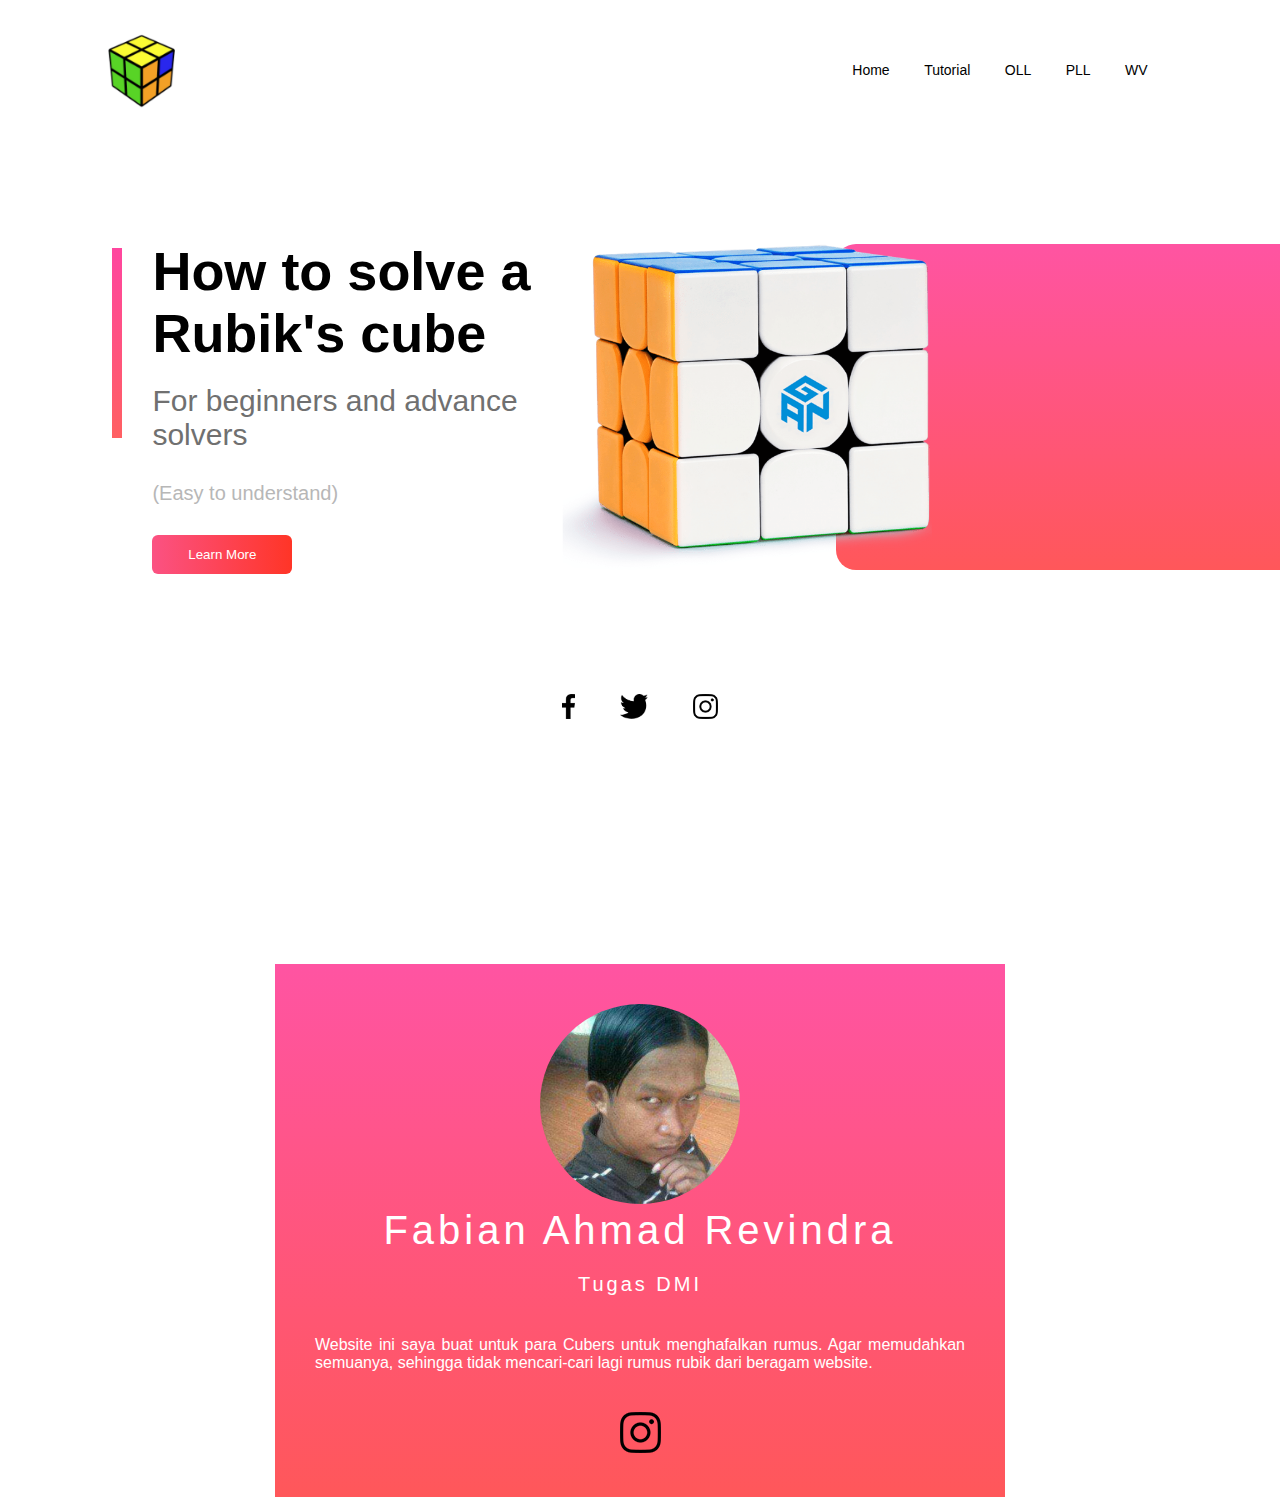
<file: Website rubik/index.html>
<!DOCTYPE html>
<html>
<head>
    <meta name="viewport" content="width=device-width, initial-scale=1.0">
    <title>Rubiks Web</title>
    <link rel="stylesheet" href="style.css">
</head>
<body>
    <div class="container">
        <div class="navbar">
            <img src="img/logo.png" class="logo">
            <nav>
                <ul id="menuList">
                    <li><a href="index.html">Home</a></li>
                    <li><a href="CFOP.html">Tutorial</a></li>
                    <li><a href="oll.html">OLL</a></li>
                    <li><a href="pll.html">PLL</a></li>
                    <li><a href="wv.html">WV</a></li>
                </ul>
            </nav>
        </div>

        <div class="row">
            <div class="col-1">
                <h2>How to solve a<br> Rubik's cube</h2>
                <h3>For beginners and advance solvers</h3>
                <p>(Easy to understand)</p>
                <a href="https://www.youtube.com/c/JPerm"><button type="button">Learn More<img src="img/arrow.png"></button></a>
            </div>
            <div class="col-2">
                <img src="img/rubik.png" class="rubik">
                <div class="color-box"></div>
            </div>
        </div>

        <div class="social-links">
            <a href="https://id-id.facebook.com/JPermCubing/"><img src="img/facebook.png"></a>
            <a href="https://twitter.com/jpermofficial?lang=en"><img src="img/tw.png"></a>
            <a href="https://www.instagram.com/jpermofficial/?hl=en"><img src="img/instagram.png"></a>
        </div>

    </div>
    <div class="aboutme">
        <title>About Me</title>
    </head>
    <body>
  <div class="box">
    <img src="img/mefrfr.jpg" alt="" class="box-img">
    <h1>Fabian Ahmad Revindra</h1>
  <h5>Tugas DMI</h5>
  <p>Website ini saya buat untuk para Cubers untuk menghafalkan rumus. Agar memudahkan semuanya, sehingga tidak mencari-cari lagi rumus rubik dari beragam website.</p>
  <ul>
      <a href="https://www.instagram.com/raden_vindrahd/?next=%2F&hl=id"><img src="img/instagram.png"></a>
  </ul>
  </div>
  </body>
    </div>
</body>
</html>
</file>
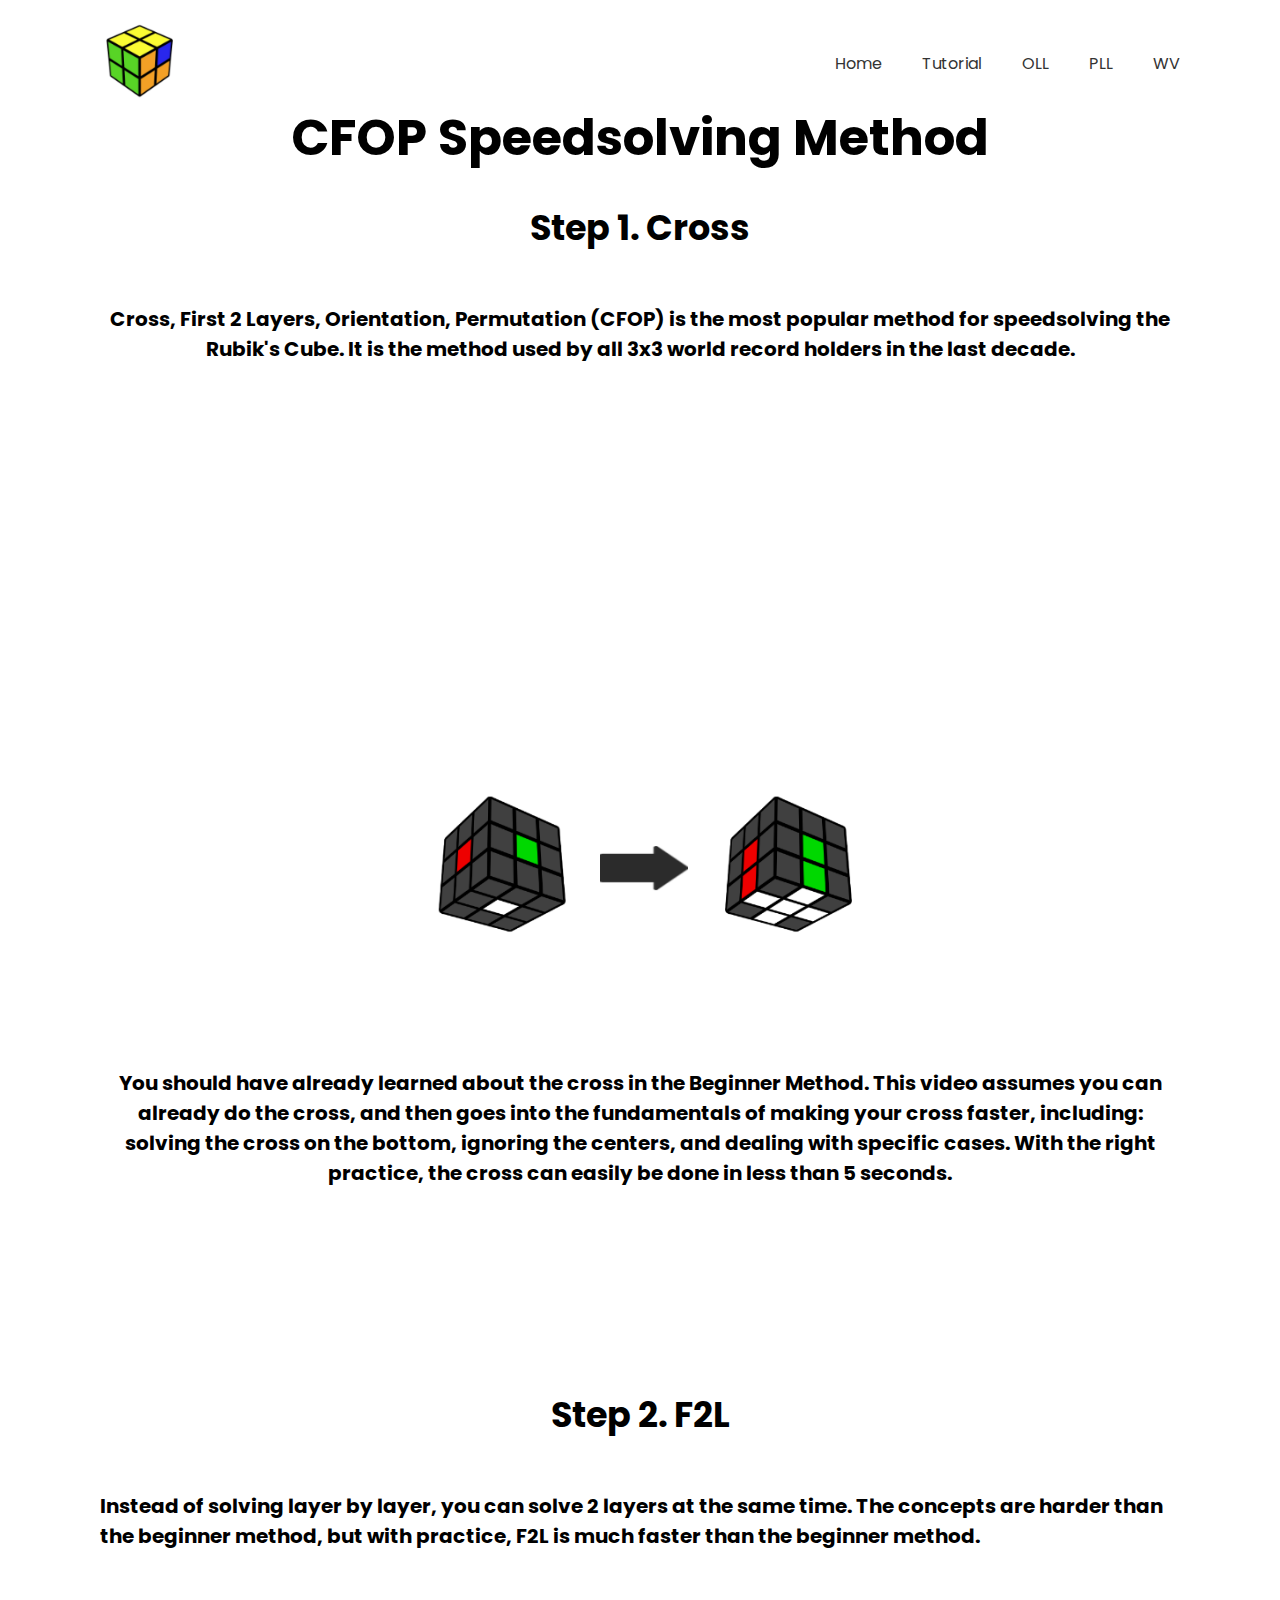
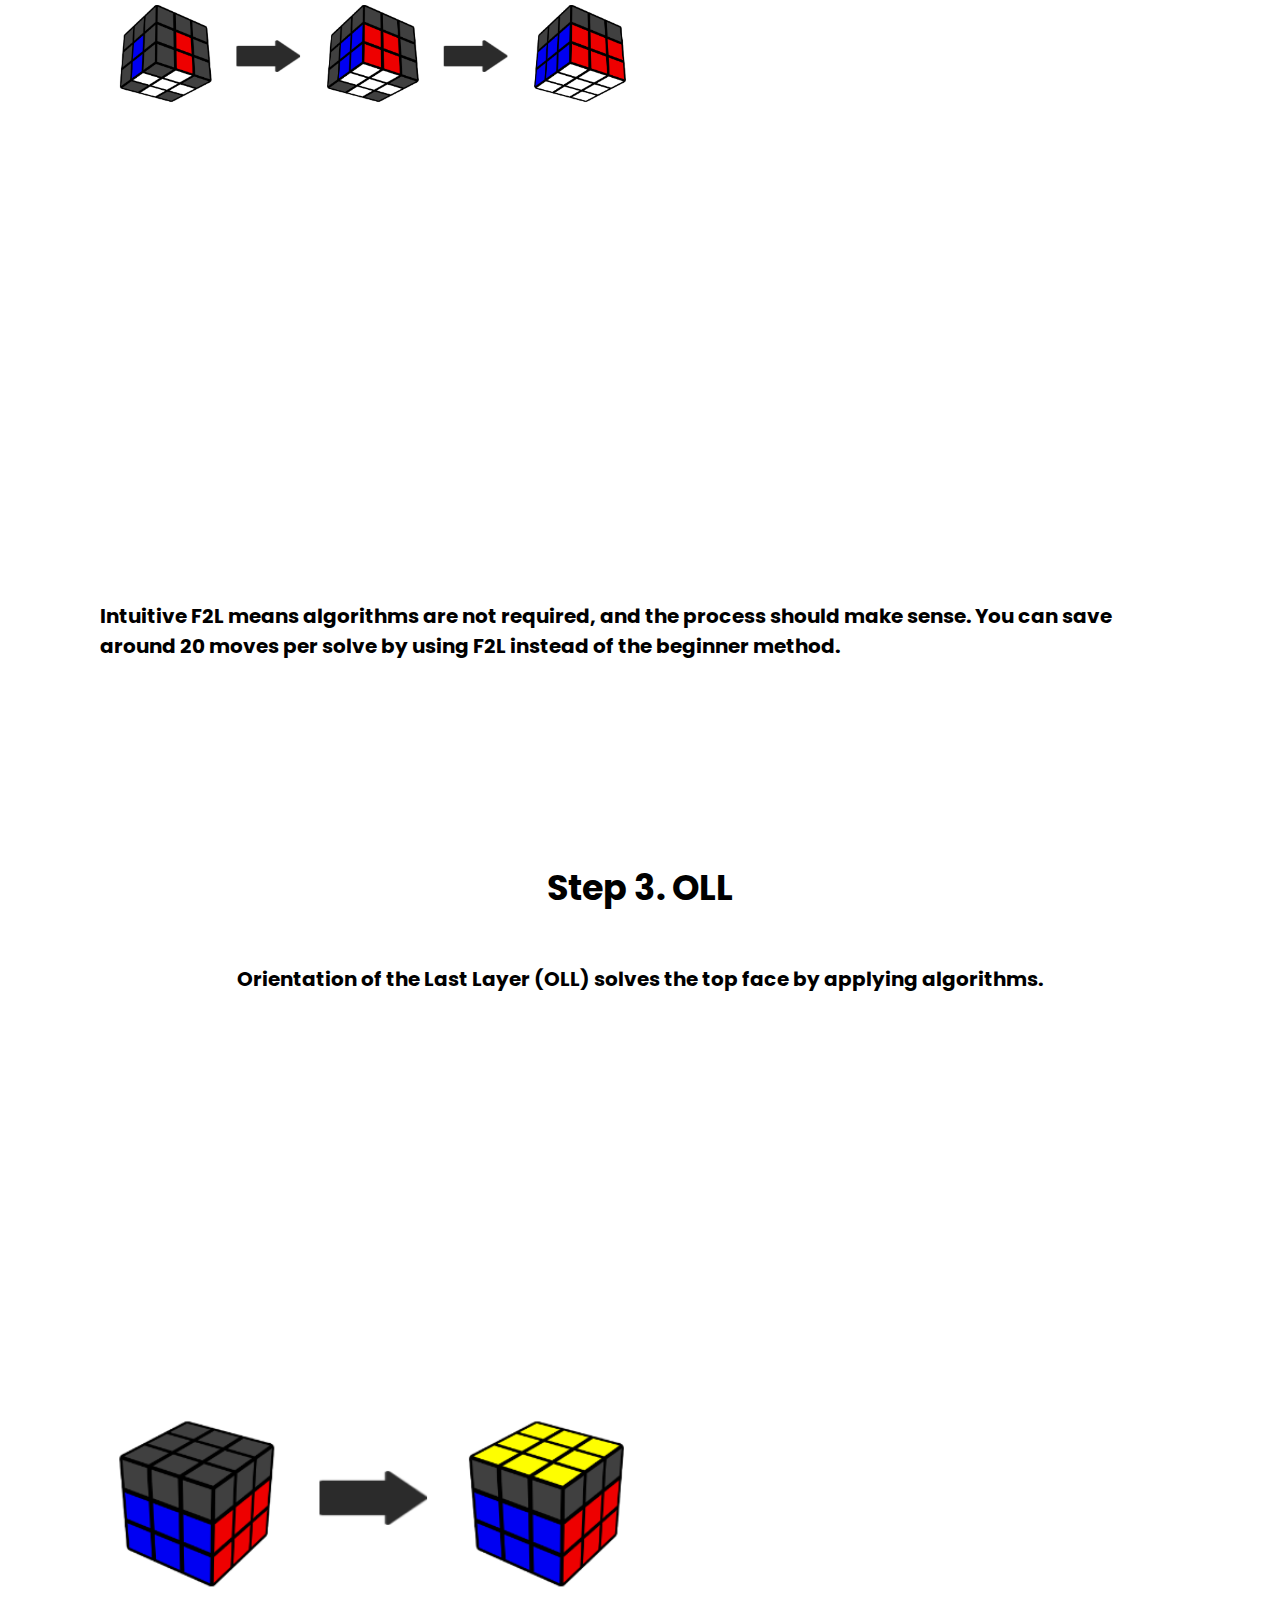
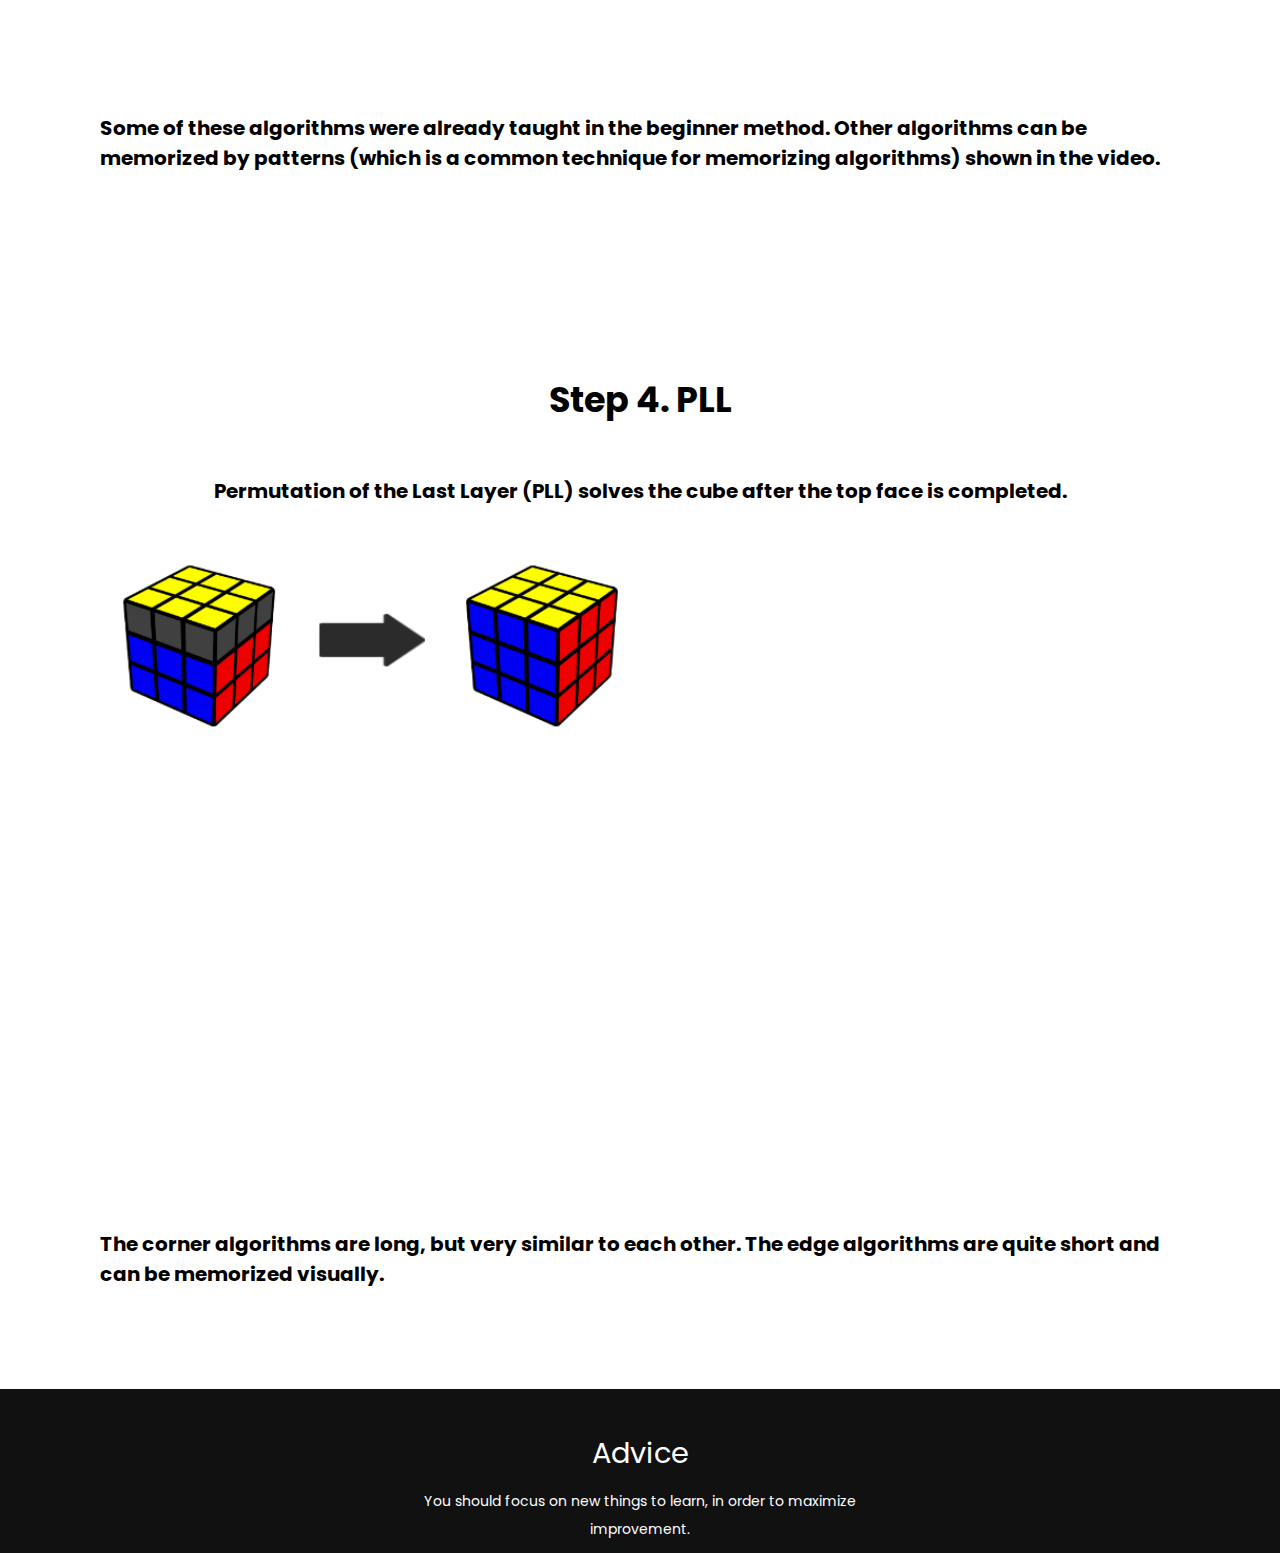
<file: Website rubik/CFOP.html>
<!DOCTYPE html>
<html lang="en">
<head>
    <meta charset="UTF-8">
    <title>Website Tutorial Rubik</title>
    <link rel="stylesheet" href="CFOP.css">
</head>
<body>
    <section class="Satu">
        <div class="circle"></div>
        <header>
            <a href="home.html"><img src="img/logo.png" class="logo"></a>
            <ul>
                <li><a href="index.html">Home</a></li>
                <li><a href="CFOP.html">Tutorial</a></li>
                <li><a href="oll.html">OLL</a></li>
                <li><a href="pll.html">PLL</a></li>
                <li><a href="wv.html">WV</a></li>
            </ul>
        </header>
        <div class="text" style="text-align: center;">
            <h1 style="text-align: center;">CFOP Speedsolving Method</h1><br>
            <h4 style="text-align: center;"> Step 1. Cross </h4>
            <h5 >Cross, First 2 Layers, Orientation, Permutation (CFOP) is the most popular method for speedsolving the Rubik's Cube. It is the method used by all 3x3 world record holders in the last decade.
            </h5> 
            <iframe width="560" height="315" src="https://www.youtube.com/embed/IWXpkfwimo0" title="YouTube video player" frameborder="0" allow="accelerometer; autoplay; clipboard-write; encrypted-media; gyroscope; picture-in-picture" allowfullscreen></iframe br>
            <img src="img/cross.png" alt="cross" class="rubiks">
            <h6>You should have already learned about the cross in the Beginner Method.

                This video assumes you can already do the cross, and then goes into the fundamentals of making your cross faster, including: solving the cross on the bottom, ignoring the centers, and dealing with specific cases.
                
                With the right practice, the cross can easily be done in less than 5 seconds.
            </h6>
        </div>
    </section>
    <section>
        <div class="text">
            <h4 style="text-align: center;"> Step 2. F2L </h4>
            <h5>Instead of solving layer by layer, you can solve 2 layers at the same time. The concepts are harder than the beginner method, but with practice, F2L is much faster than the beginner method.</h5> 
            <img src="img/F2L.png" alt="cross" class="rubiks">
            <iframe width="560" height="315" src="https://www.youtube.com/embed/Ar_Zit1VLG0" title="YouTube video player" frameborder="0" allow="accelerometer; autoplay; clipboard-write; encrypted-media; gyroscope; picture-in-picture" allowfullscreen></iframe br>

            <h6>Intuitive F2L means algorithms are not required, and the process should make sense. You can save around 20 moves per solve by using F2L instead of the beginner method.</h6>
        </div>
    </section>
    <section>
        <div class="text">
             <h4 style="text-align: center;"> Step 3. OLL </h4>
             <h5 style="text-align: center;">Orientation of the Last Layer (OLL) solves the top face by applying algorithms.</h5> 
             <iframe width="560" height="315" src="https://www.youtube.com/embed/GhmYBgLoQQg" title="YouTube video player" frameborder="0" allow="accelerometer; autoplay; clipboard-write; encrypted-media; gyroscope; picture-in-picture" allowfullscreen></iframe br>
            <img src="img/OLL.png" alt="cross" class="rubiks">
            <h6>Some of these algorithms were already taught in the beginner method. Other algorithms can be memorized by patterns (which is a common technique for memorizing algorithms) shown in the video.</h6>
         </div>
    </section>
    <section>
        <div class="text">
            <h4 style="text-align: center;"> Step 4. PLL </h4>
            <h5 style="text-align: center;">Permutation of the Last Layer (PLL) solves the cube after the top face is completed.</h5> 
            <img src="img/PLL.png" alt="cross" class="rubiks">
            <iframe width="560" height="315" src="https://www.youtube.com/embed/f_Yor-ydZjs" title="YouTube video player" frameborder="0" allow="accelerometer; autoplay; clipboard-write; encrypted-media; gyroscope; picture-in-picture" allowfullscreen></iframe br>

            <h6>The corner algorithms are long, but very similar to each other. The edge algorithms are quite short and can be memorized visually.</h6>
        </div>
    </section>
    <body>
        <footer>
            <div class="footer-content">
                <h3>Advice</h3>
                <p>You should focus on new things to learn, in order to maximize improvement.</p>
                </ul>
            </div>
        </footer>
    </body>
</file>
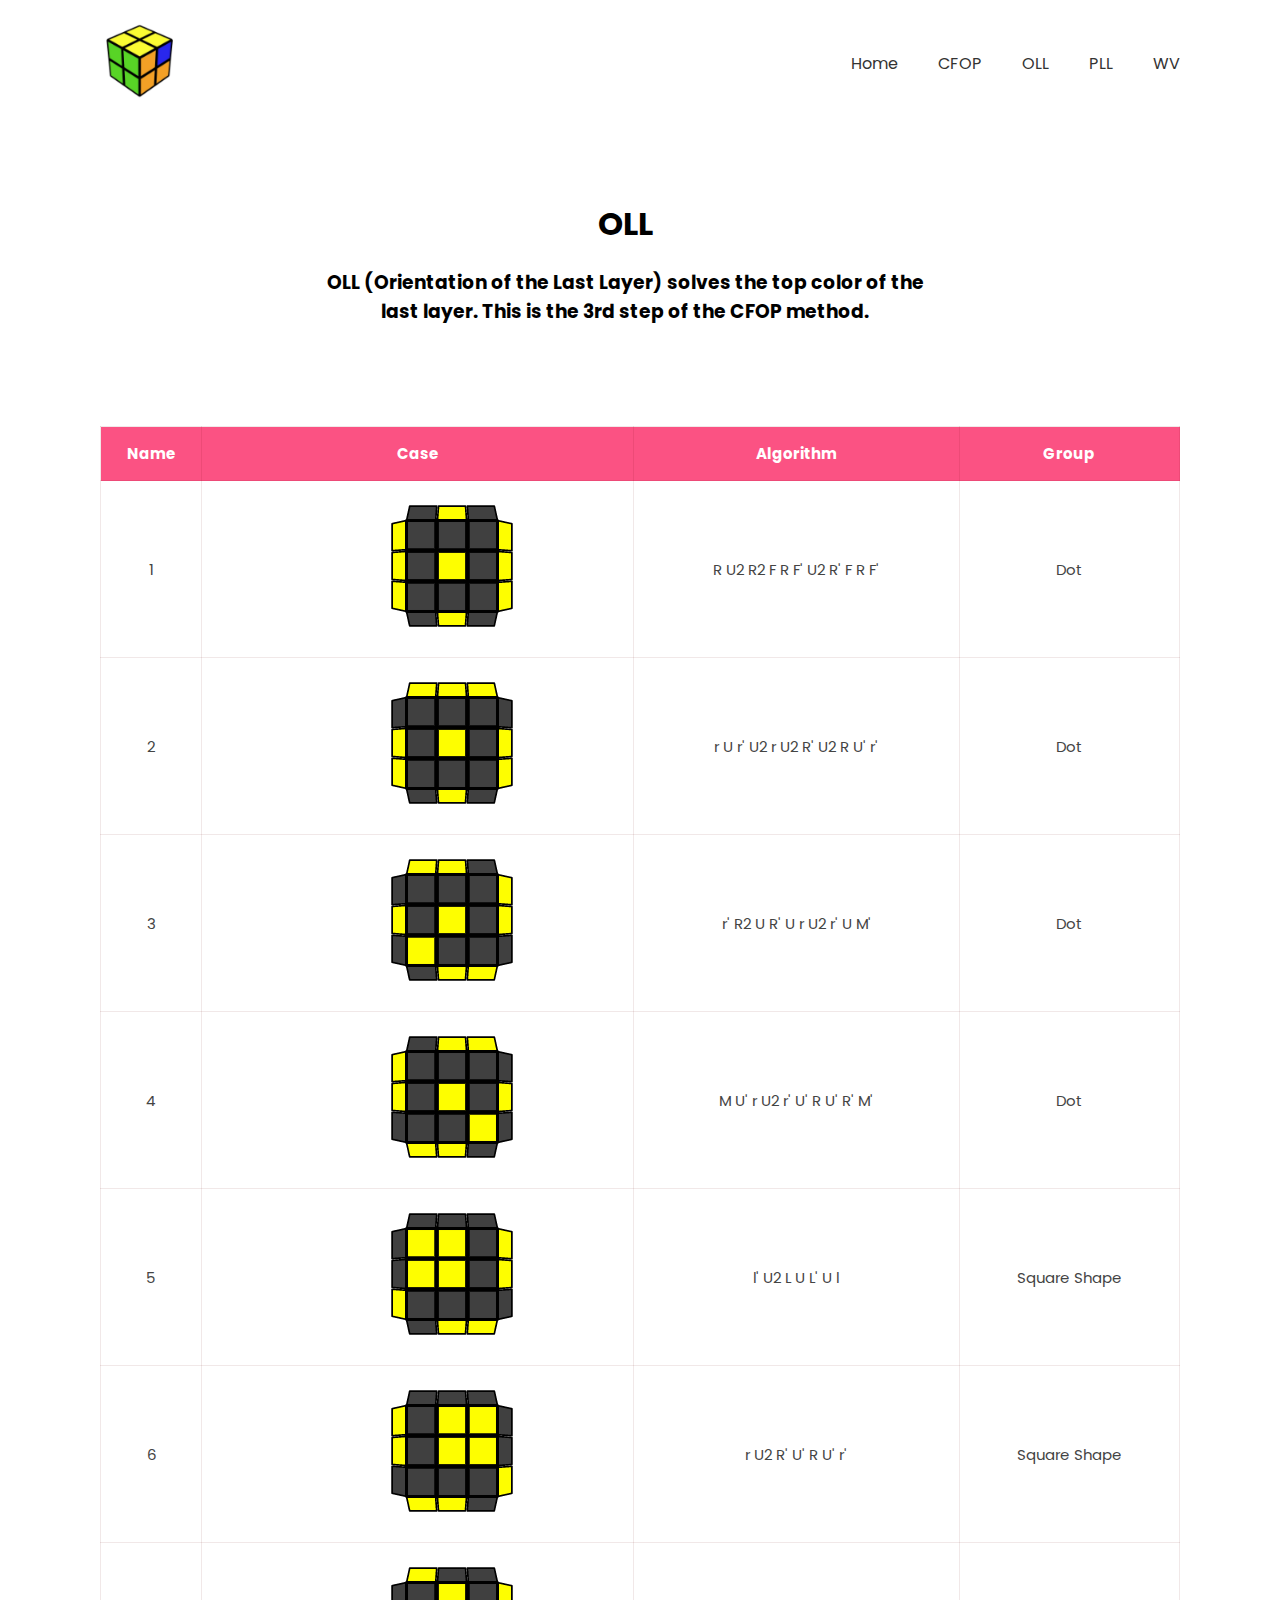
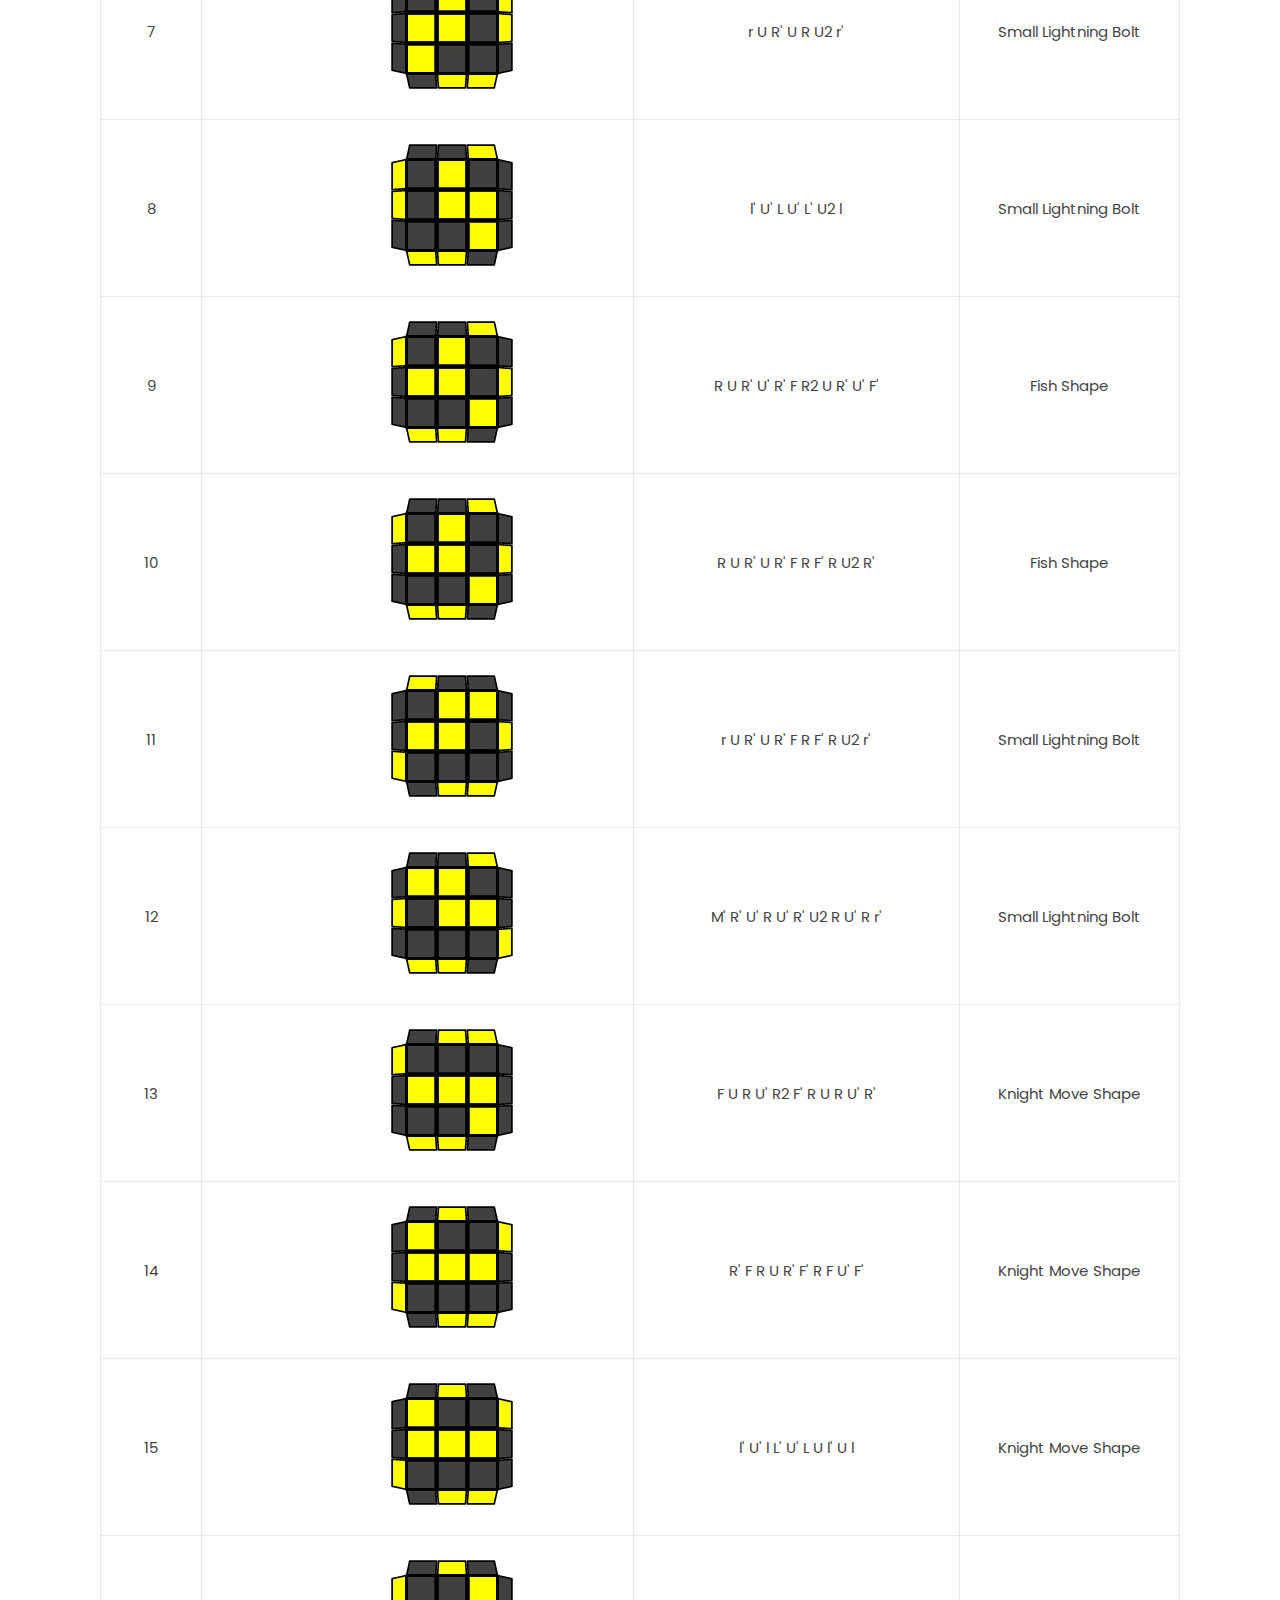
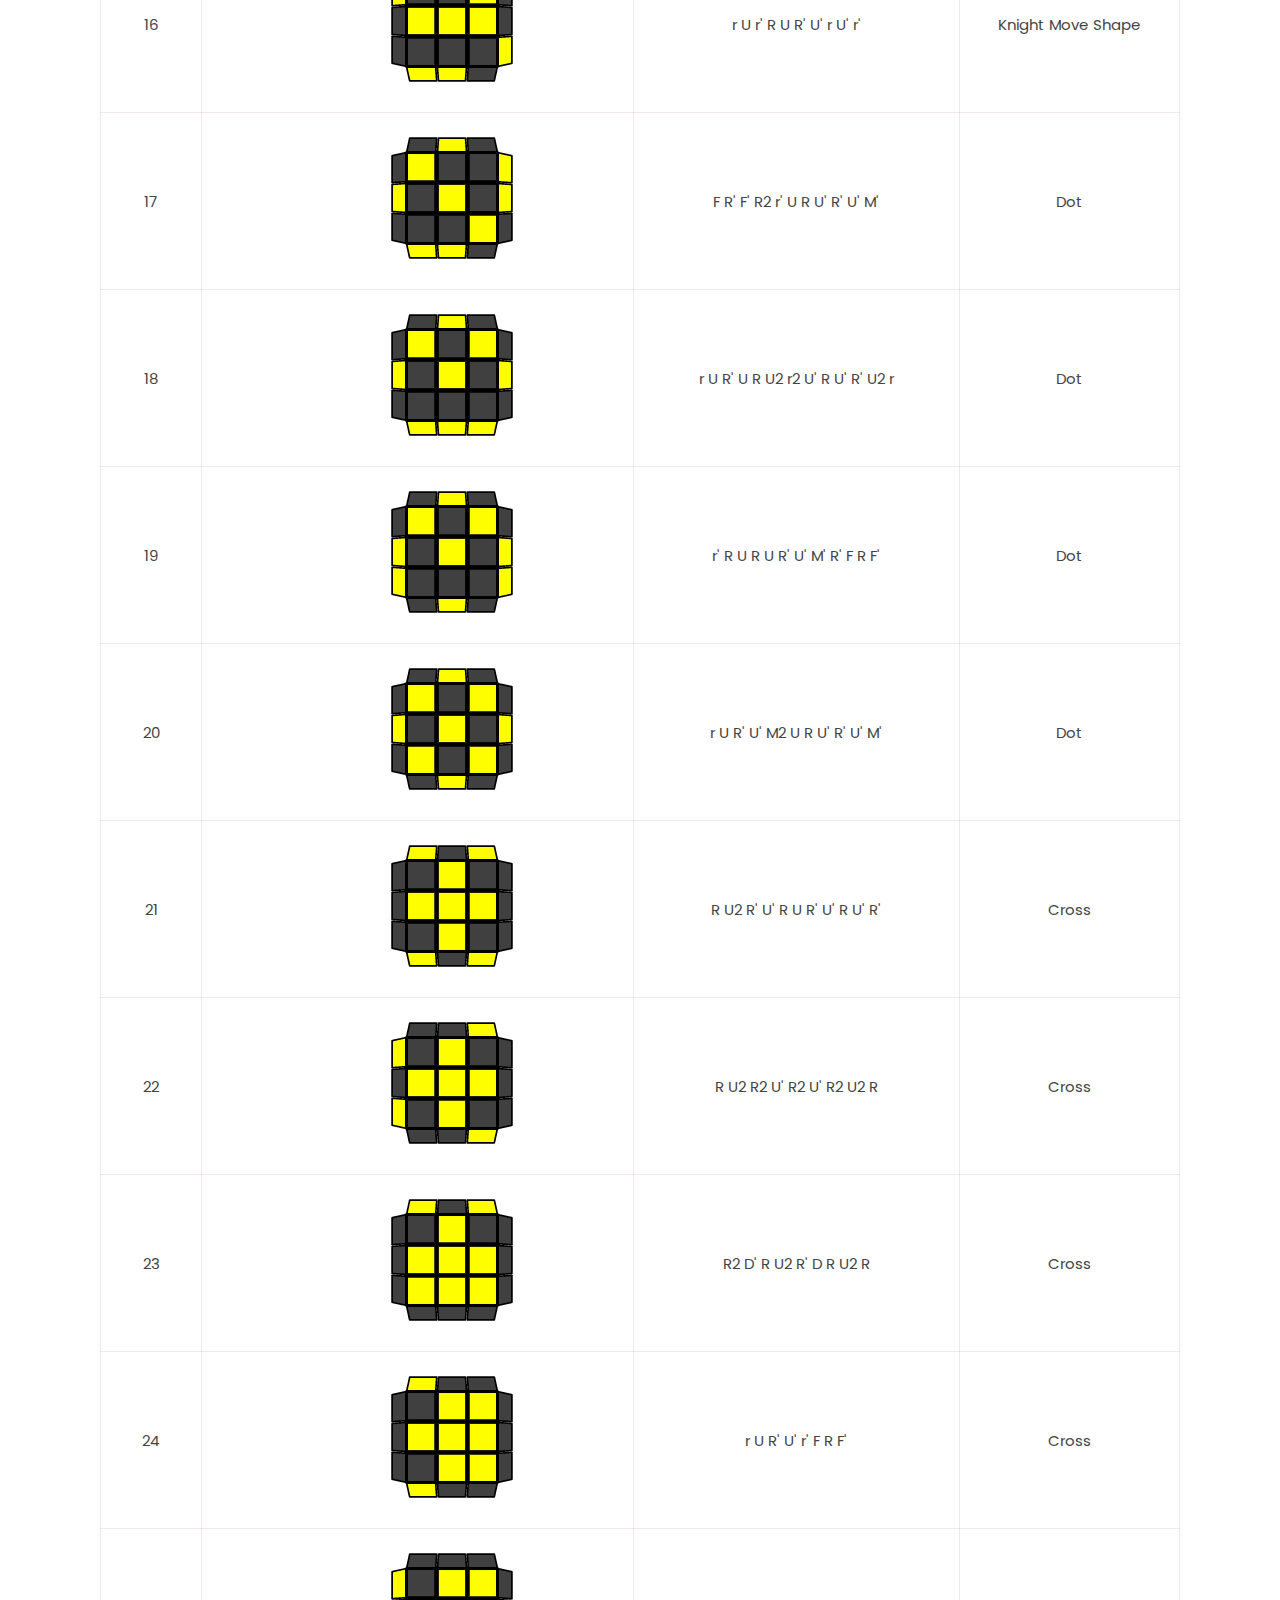
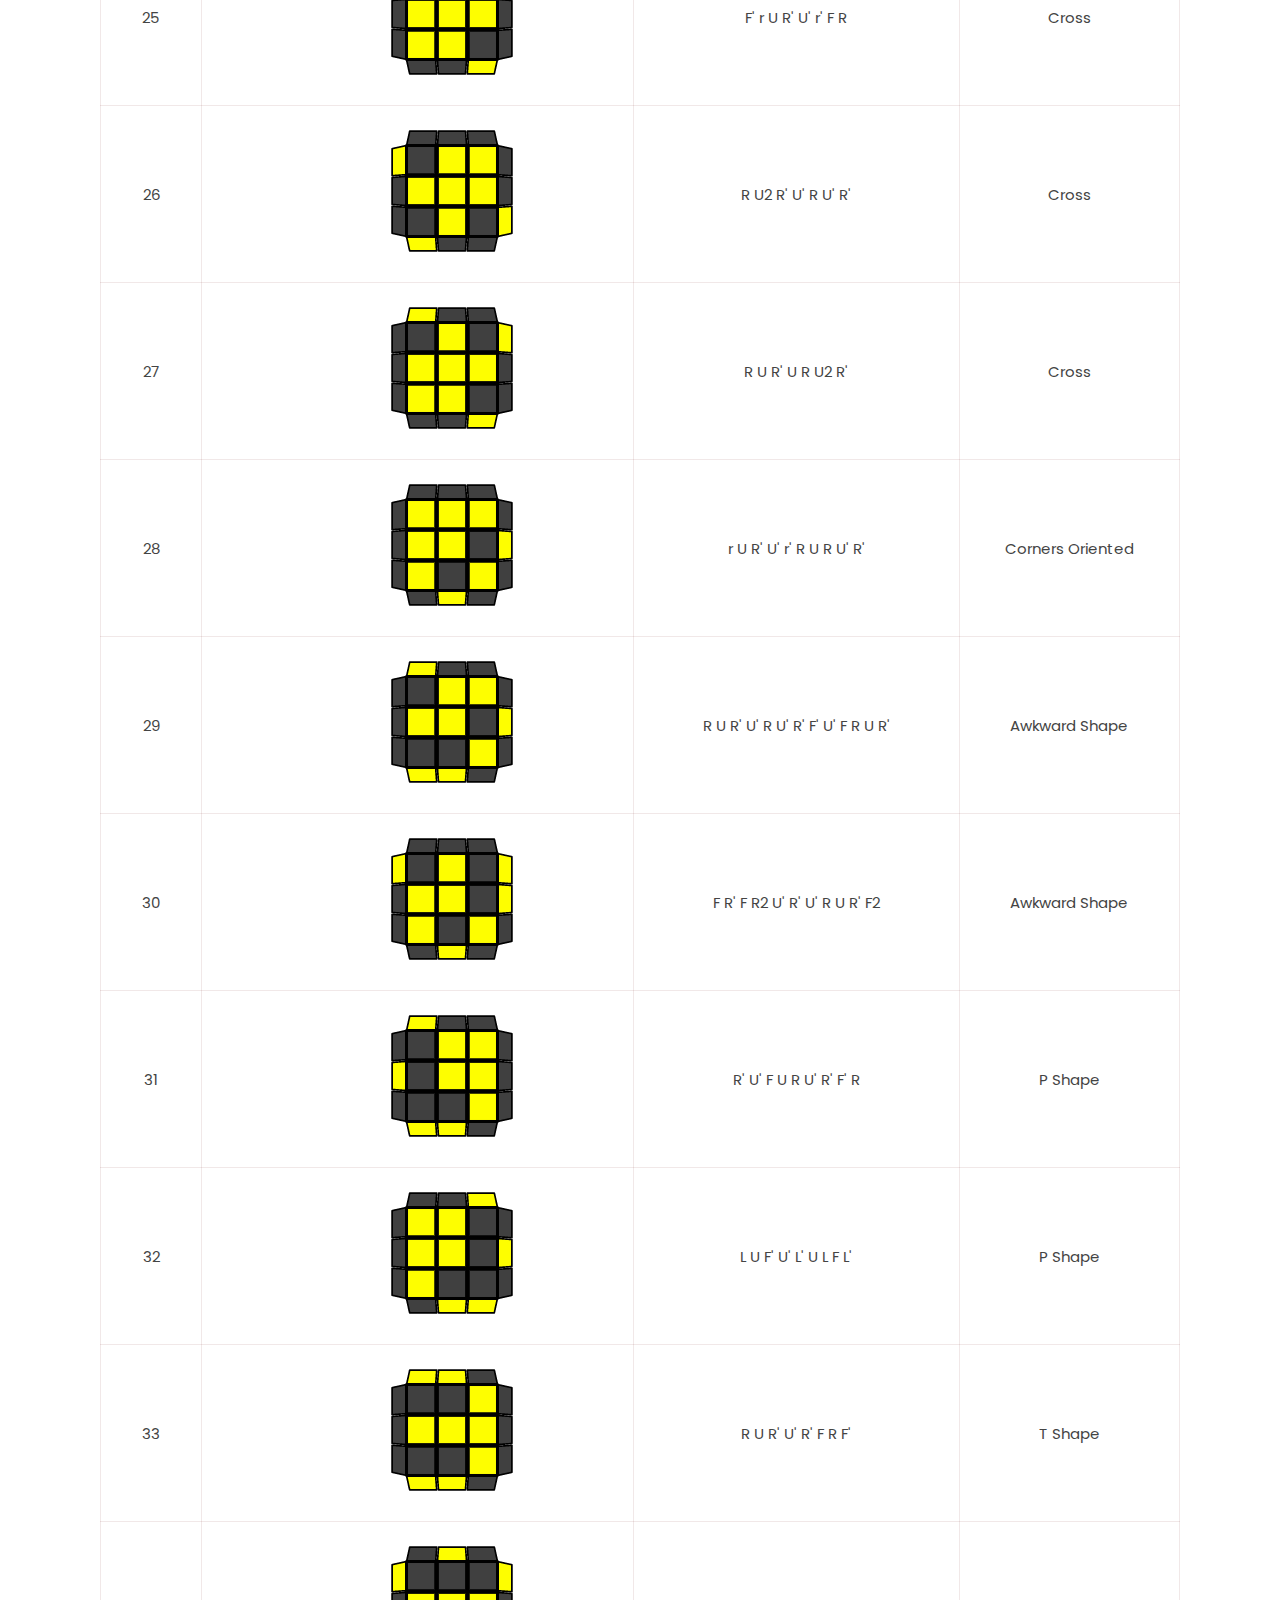
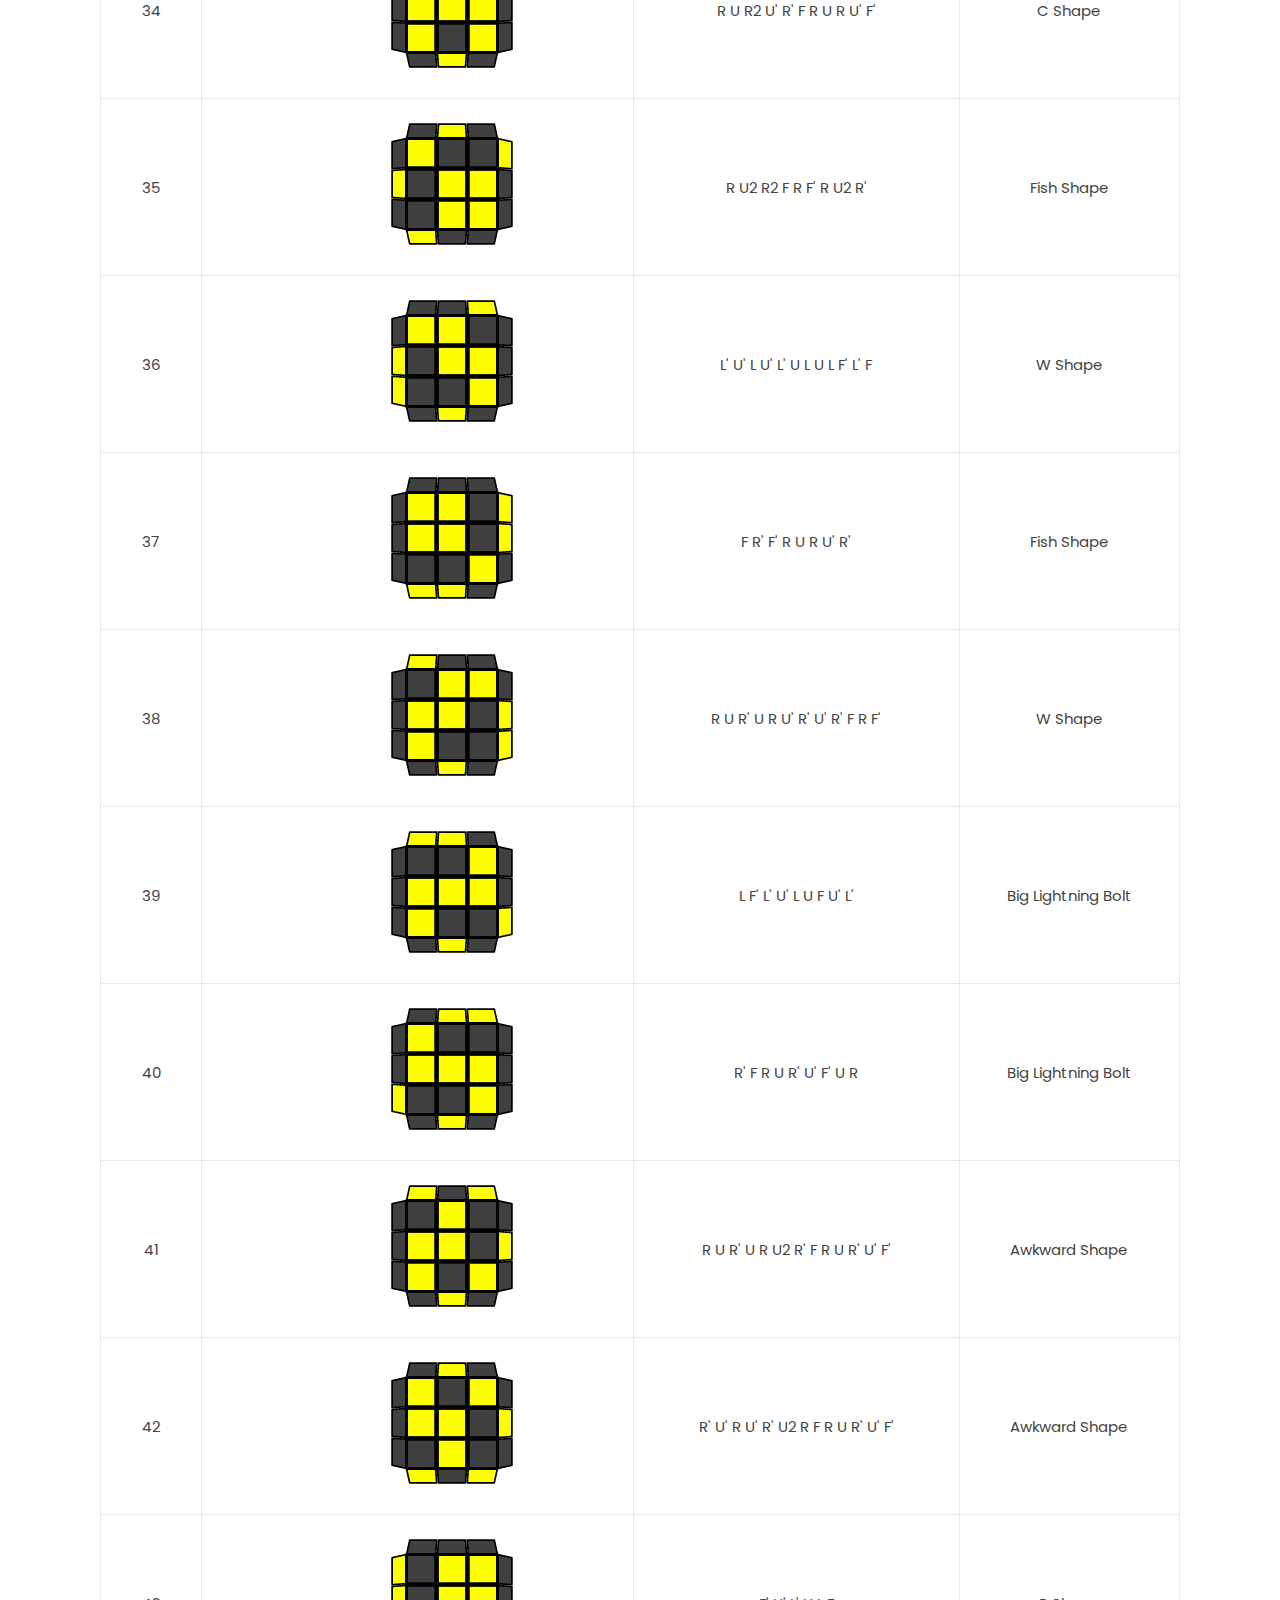
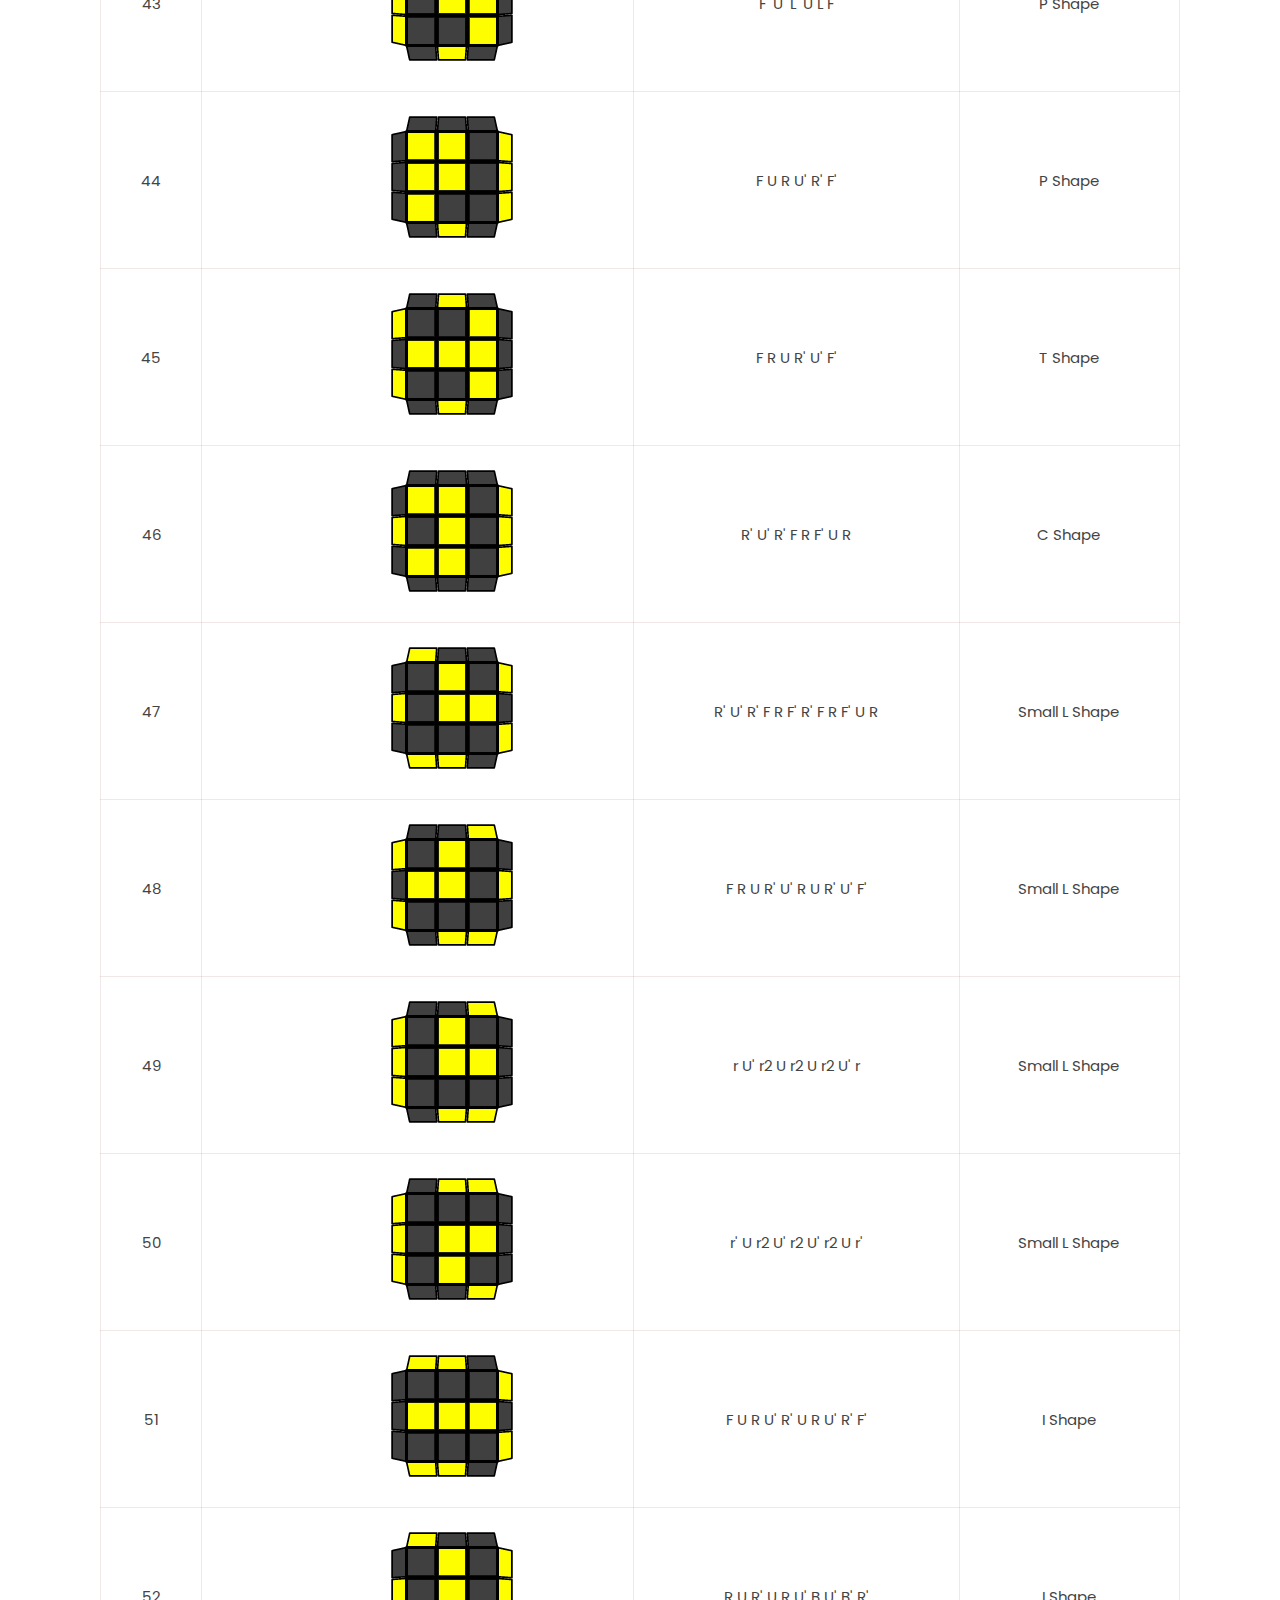
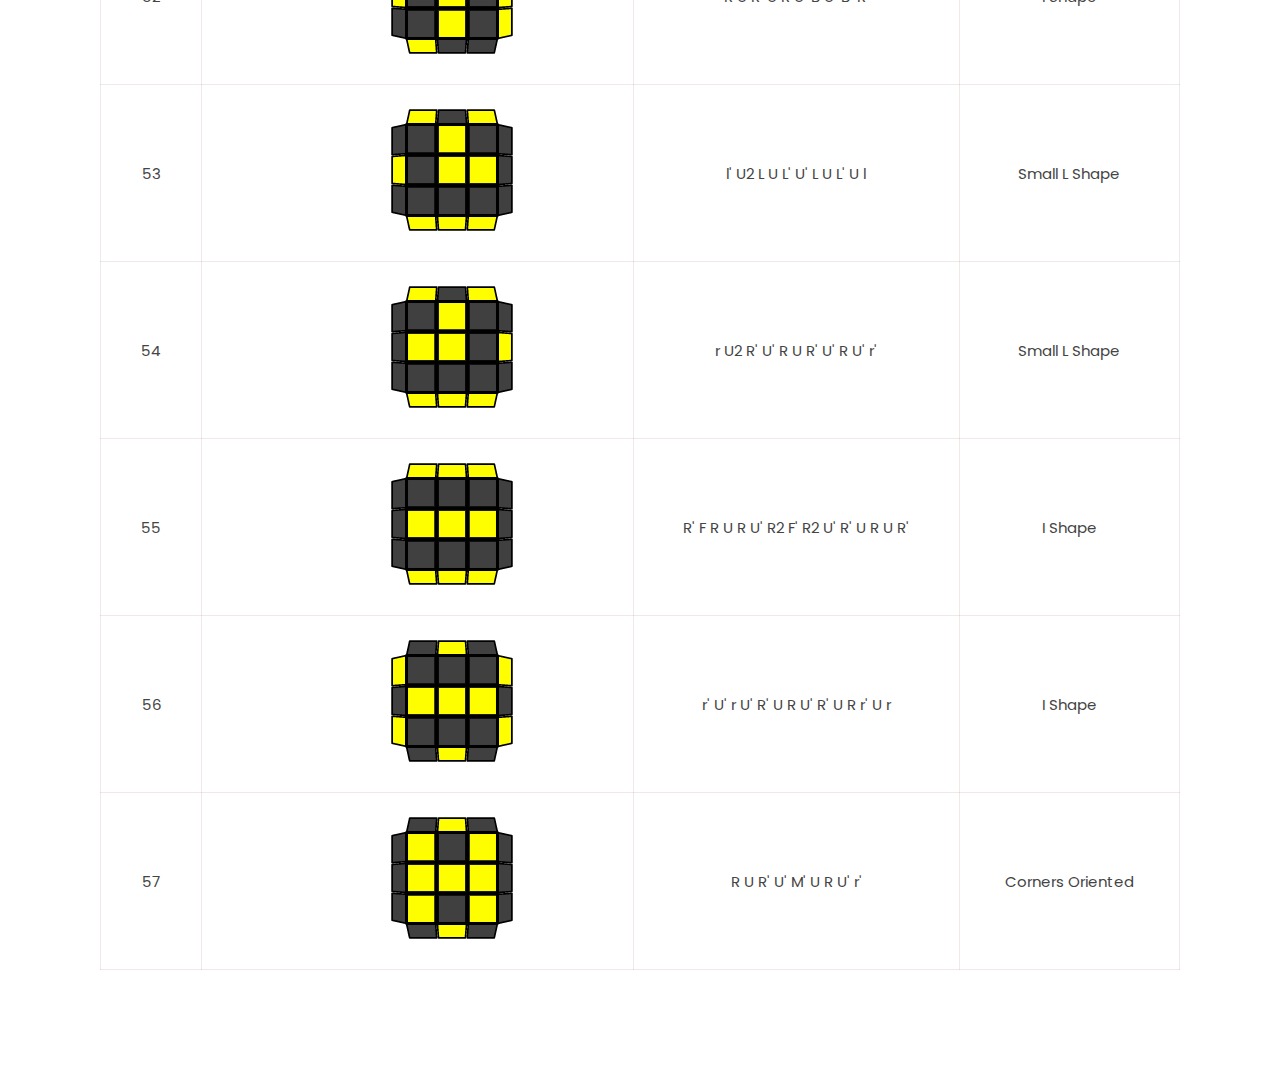
<file: Website rubik/oll.html>
<!DOCTYPE html>
<html lang="en">
<head>
    <meta charset="UTF-8">
    <title>Website Tutorial Rubik</title>
    <link rel="stylesheet" href="oll.css">
</head>
<body>
  <section>
      <div class="circle"></div>
      <header>
          <a href="home.html"><img src="img/logo.png" class="logo"></a>
          <ul>
              <li><a href="index.html">Home</a></li>
              <li><a href="CFOP.html">CFOP</a></li>
              <li><a href="oll.html">OLL</a></li>
              <li><a href="pll.html">PLL</a></li>
              <li><a href="wv.html">WV</a></li>
            </ul>
        </header>
<div class="content">
            <div class="textBox">
            <h1 style="text-align: center;">OLL</h1>
            <h3 style="text-align: center;">OLL (Orientation of the Last Layer) solves the top color of the last layer. This is the 3rd step of the CFOP method.</h3>
            </div>
            <div class="table">
                <table>
                  <thead>
                    <tr>
                      <th>Name</th>
                      <th>Case</th>
                      <th>Algorithm</th>
                      <th>Group</th>
                    </tr>
                  </thead>
            
                  <tbody>
                    <tr>
                      <td style="text-align: center;">1</td>
                      <td><img src="[data-uri]" alt=""></td>
                      <td style="text-align: center;">R U2 R2 F R F' U2 R' F R F'</td>
                      <td style="text-align: center;">Dot</td>
                      </td>
                    </tr>
            
                    <tr>
                      <td style="text-align: center;">2</td>
                      <td><img src="[data-uri]" alt=""></td>
                      <td style="text-align: center;">r U r' U2 r U2 R' U2 R U' r'</td>
                      <td style="text-align: center;">Dot</td>
                      </td>
                    </tr>
            
            
                    <tr>
                      <td style="text-align: center;">3</td>
                      <td><img src="[data-uri]" alt=""></td>
                      <td style="text-align: center;">r' R2 U R' U r U2 r' U M'</td>
                      <td style="text-align: center;">Dot</td>
                      </td>
                    </tr>
            
                    <tr>
                      <td style="text-align: center;">4</td>
                      <td><img src="[data-uri]" alt=""></td>
                      <td style="text-align: center;">M U' r U2 r' U' R U' R' M'</td>
                      <td style="text-align: center;">Dot</td>
                      </td>
                    </tr>

                    <tr>
                      <td style="text-align: center;">5</td>
                      <td><img src="[data-uri]" alt=""></td>
                      <td style="text-align: center;">l' U2 L U L' U l</td>
                      <td style="text-align: center;">Square Shape</td>
                      </td>
                    </tr>

                    <tr>
                      <td style="text-align: center;">6</td>
                      <td><img src="[data-uri]" alt=""></td>
                      <td style="text-align: center;">r U2 R' U' R U' r'</td>
                      <td style="text-align: center;">Square Shape</td>
                      </td>
                    </tr>

                    <tr>
                      <td style="text-align: center;">7</td>
                      <td><img src="[data-uri]" alt=""></td>
                      <td style="text-align: center;">r U R' U R U2 r'</td>
                      <td style="text-align: center;">Small Lightning Bolt</td>
                      </td>
                    </tr>

                    <tr>
                      <td style="text-align: center;">8</td>
                      <td><img src="[data-uri]" alt=""></td>
                      <td style="text-align: center;">l' U' L U' L' U2 l</td>
                      <td style="text-align: center;">Small Lightning Bolt</td>
                      </td>
                    </tr>

                    <tr>
                      <td style="text-align: center;">9</td>
                      <td><img src="[data-uri]" alt=""></td>
                      <td style="text-align: center;">R U R' U' R' F R2 U R' U' F'</td>
                      <td style="text-align: center;">Fish Shape</td>
                      </td>
                    </tr>

                    <tr>
                      <td style="text-align: center;">10</td>
                      <td><img src="[data-uri]" alt=""></td>
                      <td style="text-align: center;">R U R' U R' F R F' R U2 R'</td>
                      <td style="text-align: center;">Fish Shape</td>
                      </td>
                    </tr>

                    <tr>
                      <td style="text-align: center;">11</td>
                      <td><img src="[data-uri]" alt=""></td>
                      <td style="text-align: center;">r U R' U R' F R F' R U2 r'</td>
                      <td style="text-align: center;">Small Lightning Bolt</td>
                      </td>
                    </tr>

                    <tr>
                      <td style="text-align: center;">12</td>
                      <td><img src="[data-uri]" alt=""></td>
                      <td style="text-align: center;">M' R' U' R U' R' U2 R U' R r'</td>
                      <td style="text-align: center;">Small Lightning Bolt</td>
                      </td>
                    </tr>

                    <tr>
                      <td style="text-align: center;">13</td>
                      <td><img src="[data-uri]" alt=""></td>
                      <td style="text-align: center;">F U R U' R2 F' R U R U' R'</td>
                      <td style="text-align: center;">Knight Move Shape</td>
                      </td>
                    </tr>

                    <tr>
                      <td style="text-align: center;">14</td>
                      <td><img src="[data-uri]" alt=""></td>
                      <td style="text-align: center;">R' F R U R' F' R F U' F'</td>
                      <td style="text-align: center;">Knight Move Shape</td>
                      </td>
                    </tr>

                    <tr>
                      <td style="text-align: center;">15</td>
                      <td><img src="[data-uri]" alt=""></td>
                      <td style="text-align: center;">l' U' l L' U' L U l' U l</td>
                      <td style="text-align: center;">Knight Move Shape</td>
                      </td>
                    </tr>

                    <tr>
                      <td style="text-align: center;">16</td>
                      <td><img src="[data-uri]" alt=""></td>
                      <td style="text-align: center;">r U r' R U R' U' r U' r'</td>
                      <td style="text-align: center;">Knight Move Shape</td>
                      </td>
                    </tr>

                    <tr>
                      <td style="text-align: center;">17</td>
                      <td><img src="[data-uri]" alt=""></td>
                      <td style="text-align: center;">F R' F' R2 r' U R U' R' U' M'</td>
                      <td style="text-align: center;">Dot</td>
                      </td>
                    </tr>

                    <tr>
                      <td style="text-align: center;">18</td>
                      <td><img src="[data-uri]" alt=""></td>
                      <td style="text-align: center;">r U R' U R U2 r2 U' R U' R' U2 r</td>
                      <td style="text-align: center;">Dot</td>
                      </td>
                    </tr>

                    <tr>
                      <td style="text-align: center;">19</td>
                      <td><img src="[data-uri]" alt=""></td>
                      <td style="text-align: center;">r' R U R U R' U' M' R' F R F'</td>
                      <td style="text-align: center;">Dot</td>
                      </td>
                    </tr>

                    <tr>
                      <td style="text-align: center;">20</td>
                      <td><img src="[data-uri]" alt=""></td>
                      <td style="text-align: center;">r U R' U' M2 U R U' R' U' M'</td>
                      <td style="text-align: center;">Dot</td>
                      </td>
                    </tr>

                    <tr>
                      <td style="text-align: center;">21</td>
                      <td><img src="[data-uri]" alt=""></td>
                      <td style="text-align: center;">R U2 R' U' R U R' U' R U' R'</td>
                      <td style="text-align: center;">Cross</td>
                      </td>
                    </tr>

                    <tr>
                      <td style="text-align: center;">22</td>
                      <td><img src="[data-uri]" alt=""></td>
                      <td style="text-align: center;">R U2 R2 U' R2 U' R2 U2 R</td>
                      <td style="text-align: center;">Cross</td>
                      </td>
                    </tr>

                    <tr>
                      <td style="text-align: center;">23</td>
                      <td><img src="[data-uri]" alt=""></td>
                      <td style="text-align: center;">R2 D' R U2 R' D R U2 R</td>
                      <td style="text-align: center;">Cross</td>
                      </td>
                    </tr>

                    <tr>
                      <td style="text-align: center;">24</td>
                      <td><img src="[data-uri]" alt=""></td>
                      <td style="text-align: center;">r U R' U' r' F R F'</td>
                      <td style="text-align: center;">Cross</td>
                      </td>
                    </tr>

                    <tr>
                      <td style="text-align: center;">25</td>
                      <td><img src="[data-uri]" alt=""></td>
                      <td style="text-align: center;">F' r U R' U' r' F R</td>
                      <td style="text-align: center;">Cross</td>
                      </td>
                    </tr>

                    <tr>
                      <td style="text-align: center;">26</td>
                      <td><img src="[data-uri]" alt=""></td>
                      <td style="text-align: center;">R U2 R' U' R U' R'</td>
                      <td style="text-align: center;">Cross</td>
                      </td>
                    </tr>

                    <tr>
                      <td style="text-align: center;">27</td>
                      <td><img src="[data-uri]" alt=""></td>
                      <td style="text-align: center;">R U R' U R U2 R'</td>
                      <td style="text-align: center;">Cross</td>
                      </td>
                    </tr>

                    <tr>
                      <td style="text-align: center;">28</td>
                      <td><img src="[data-uri]" alt=""></td>
                      <td style="text-align: center;">r U R' U' r' R U R U' R'</td>
                      <td style="text-align: center;">Corners Oriented</td>
                      </td>
                    </tr>

                    <tr>
                      <td style="text-align: center;">29</td>
                      <td><img src="[data-uri]" alt=""></td>
                      <td style="text-align: center;">R U R' U' R U' R' F' U' F R U R'</td>
                      <td style="text-align: center;">Awkward Shape</td>
                      </td>
                    </tr>

                    <tr>
                      <td style="text-align: center;">30</td>
                      <td><img src="[data-uri]" alt=""></td>
                      <td style="text-align: center;">F R' F R2 U' R' U' R U R' F2</td>
                      <td style="text-align: center;">Awkward Shape</td>
                      </td>
                    </tr>

                    <tr>
                      <td style="text-align: center;">31</td>
                      <td><img src="[data-uri]" alt=""></td>
                      <td style="text-align: center;">R' U' F U R U' R' F' R</td>
                      <td style="text-align: center;">P Shape</td>
                      </td>
                    </tr>

                    <tr>
                      <td style="text-align: center;">32</td>
                      <td><img src="[data-uri]" alt=""></td>
                      <td style="text-align: center;">L U F' U' L' U L F L'</td>
                      <td style="text-align: center;">P Shape</td>
                      </td>
                    </tr>

                    <tr>
                      <td style="text-align: center;">33</td>
                      <td><img src="[data-uri]" alt=""></td>
                      <td style="text-align: center;">R U R' U' R' F R F'</td>
                      <td style="text-align: center;">T Shape</td>
                      </td>
                    </tr>

                    <tr>
                      <td style="text-align: center;">34</td>
                      <td><img src="[data-uri]" alt=""></td>
                      <td style="text-align: center;">R U R2 U' R' F R U R U' F'</td>
                      <td style="text-align: center;">C Shape</td>
                      </td>
                    </tr>

                    <tr>
                      <td style="text-align: center;">35</td>
                      <td><img src="[data-uri]" alt=""></td>
                      <td style="text-align: center;">R U2 R2 F R F' R U2 R'</td>
                      <td style="text-align: center;">Fish Shape</td>
                      </td>
                    </tr>

                    <tr>
                      <td style="text-align: center;">36</td>
                      <td><img src="[data-uri]" alt=""></td>
                      <td style="text-align: center;">L' U' L U' L' U L U L F' L' F</td>
                      <td style="text-align: center;">W Shape</td>
                      </td>
                    </tr>

                    <tr>
                      <td style="text-align: center;">37</td>
                      <td><img src="[data-uri]" alt=""></td>
                      <td style="text-align: center;">F R' F' R U R U' R'</td>
                      <td style="text-align: center;">Fish Shape</td>
                      </td>
                    </tr>

                    <tr>
                      <td style="text-align: center;">38</td>
                      <td><img src="[data-uri]" alt=""></td>
                      <td style="text-align: center;">R U R' U R U' R' U' R' F R F'</td>
                      <td style="text-align: center;">W Shape</td>
                      </td>
                    </tr>

                    <tr>
                      <td style="text-align: center;">39</td>
                      <td><img src="[data-uri]" alt=""></td>
                      <td style="text-align: center;">L F' L' U' L U F U' L'</td>
                      <td style="text-align: center;">Big Lightning Bolt</td>
                      </td>
                    </tr>

                    <tr>
                      <td style="text-align: center;">40</td>
                      <td><img src="[data-uri]" alt=""></td>
                      <td style="text-align: center;">R' F R U R' U' F' U R</td>
                      <td style="text-align: center;">Big Lightning Bolt</td>
                      </td>
                    </tr>

                    <tr>
                      <td style="text-align: center;">41</td>
                      <td><img src="[data-uri]" alt=""></td>
                      <td style="text-align: center;">R U R' U R U2 R' F R U R' U' F'</td>
                      <td style="text-align: center;">Awkward Shape</td>
                      </td>
                    </tr>

                    <tr>
                      <td style="text-align: center;">42</td>
                      <td><img src="[data-uri]" alt=""></td>
                      <td style="text-align: center;">R' U' R U' R' U2 R F R U R' U' F'</td>
                      <td style="text-align: center;">Awkward Shape</td>
                      </td>
                    </tr>

                    <tr>
                      <td style="text-align: center;">43</td>
                      <td><img src="[data-uri]" alt=""></td>
                      <td style="text-align: center;">F' U' L' U L F</td>
                      <td style="text-align: center;">P Shape</td>
                      </td>
                    </tr>

                    <tr>
                      <td style="text-align: center;">44</td>
                      <td><img src="[data-uri]" alt=""></td>
                      <td style="text-align: center;">F U R U' R' F'</td>
                      <td style="text-align: center;">P Shape</td>
                      </td>
                    </tr>

                    <tr>
                      <td style="text-align: center;">45</td>
                      <td><img src="[data-uri]" alt=""></td>
                      <td style="text-align: center;">F R U R' U' F'</td>
                      <td style="text-align: center;">T Shape</td>
                      </td>
                    </tr>

                    <tr>
                      <td style="text-align: center;">46</td>
                      <td><img src="[data-uri]" alt=""></td>
                      <td style="text-align: center;">R' U' R' F R F' U R</td>
                      <td style="text-align: center;">C Shape</td>
                      </td>
                    </tr>

                    <tr>
                      <td style="text-align: center;">47</td>
                      <td><img src="[data-uri]" alt=""></td>
                      <td style="text-align: center;">R' U' R' F R F' R' F R F' U R</td>
                      <td style="text-align: center;">Small L Shape</td>
                      </td>
                    </tr>

                    <tr>
                      <td style="text-align: center;">48</td>
                      <td><img src="[data-uri]" alt=""></td>
                      <td style="text-align: center;">F R U R' U' R U R' U' F'</td>
                      <td style="text-align: center;">Small L Shape</td>
                      </td>
                    </tr>

                    <tr>
                      <td style="text-align: center;">49</td>
                      <td><img src="[data-uri]" alt=""></td>
                      <td style="text-align: center;">r U' r2 U r2 U r2 U' r</td>
                      <td style="text-align: center;">Small L Shape</td>
                      </td>
                    </tr>

                    <tr>
                      <td style="text-align: center;">50</td>
                      <td><img src="[data-uri]" alt=""></td>
                      <td style="text-align: center;">r' U r2 U' r2 U' r2 U r'</td>
                      <td style="text-align: center;">Small L Shape</td>
                      </td>
                    </tr>

                    <tr>
                      <td style="text-align: center;">51</td>
                      <td><img src="[data-uri]" alt=""></td>
                      <td style="text-align: center;">F U R U' R' U R U' R' F'</td>
                      <td style="text-align: center;">I Shape</td>
                      </td>
                    </tr>

                    <tr>
                      <td style="text-align: center;">52</td>
                      <td><img src="[data-uri]" alt=""></td>
                      <td style="text-align: center;">R U R' U R U' B U' B' R'</td>
                      <td style="text-align: center;">I Shape</td>
                      </td>
                    </tr>

                    <tr>
                      <td style="text-align: center;">53</td>
                      <td><img src="[data-uri]" alt=""></td>
                      <td style="text-align: center;">l' U2 L U L' U' L U L' U l</td>
                      <td style="text-align: center;">Small L Shape</td>
                      </td>
                    </tr>

                    <tr>
                      <td style="text-align: center;">54</td>
                      <td><img src="[data-uri]" alt=""></td>
                      <td style="text-align: center;">r U2 R' U' R U R' U' R U' r'</td>
                      <td style="text-align: center;">Small L Shape</td>
                      </td>
                    </tr>

                    <tr>
                      <td style="text-align: center;">55</td>
                      <td><img src="[data-uri]" alt=""></td>
                      <td style="text-align: center;">R' F R U R U' R2 F' R2 U' R' U R U R'</td>
                      <td style="text-align: center;">I Shape</td>
                      </td>
                    </tr>

                    <tr>
                      <td style="text-align: center;">56</td>
                      <td><img src="[data-uri]" alt=""></td>
                      <td style="text-align: center;">r' U' r U' R' U R U' R' U R r' U r</td>
                      <td style="text-align: center;">I Shape</td>
                      </td>
                    </tr>

                    <tr>
                      <td style="text-align: center;">57</td>
                      <td><img src="[data-uri]" alt=""></td>
                      <td style="text-align: center;">R U R' U' M' U R U' r'</td>
                      <td style="text-align: center;">Corners Oriented</td>
                      </td>
                    </tr>
            
            
                  </tbody>
                </table>
            </div>
</div>
</file>
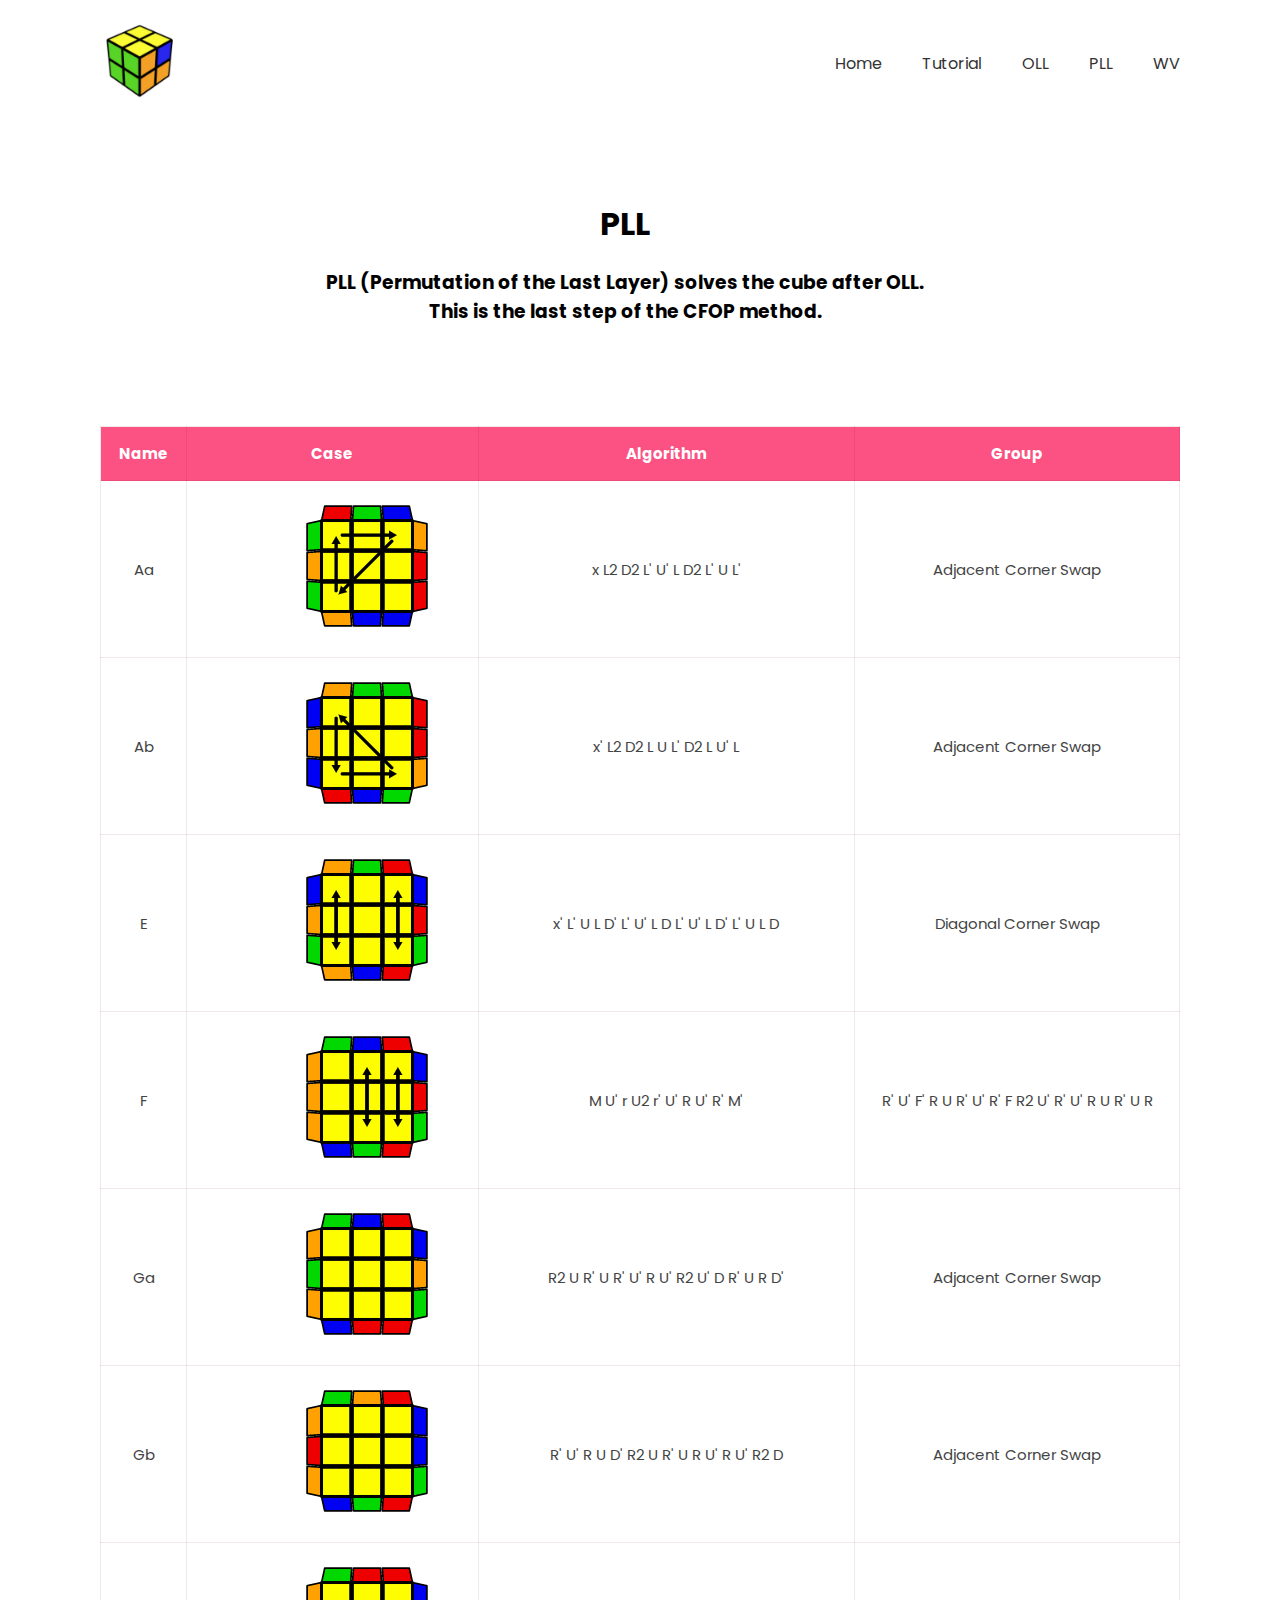
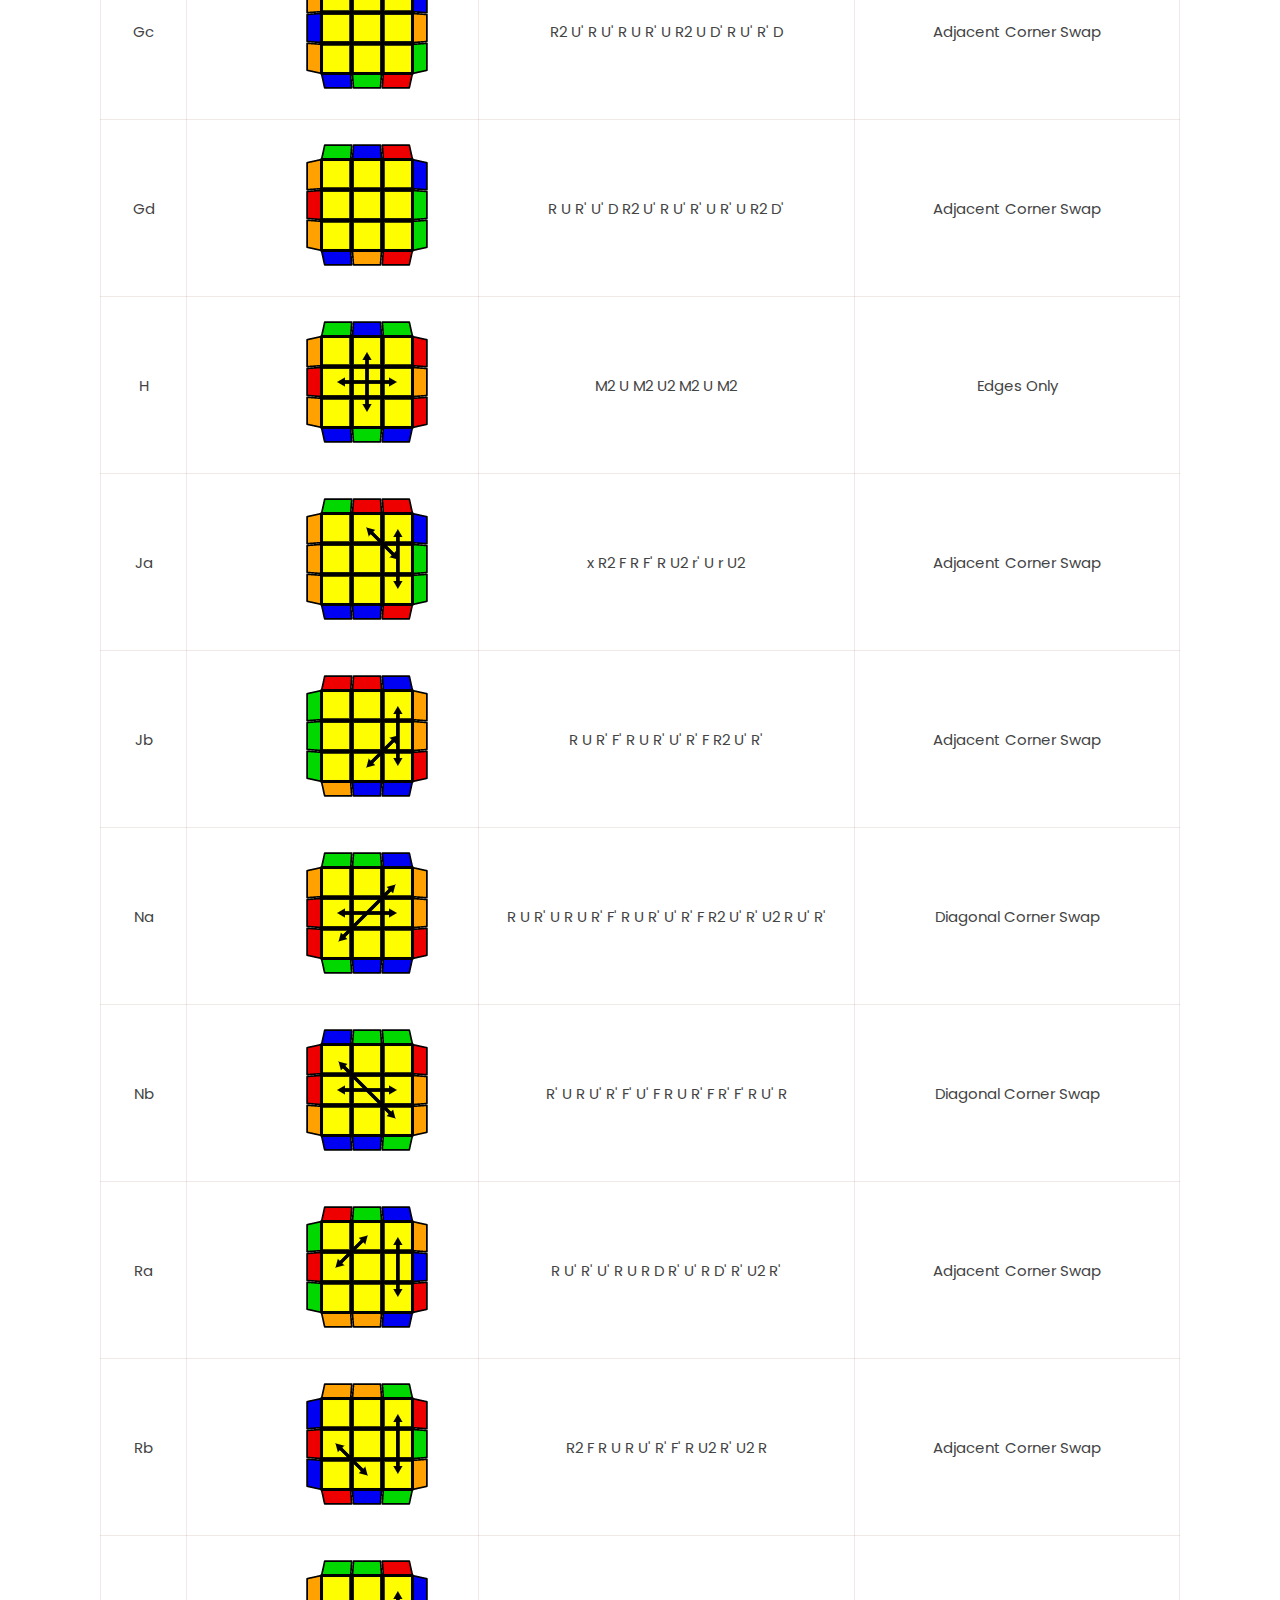
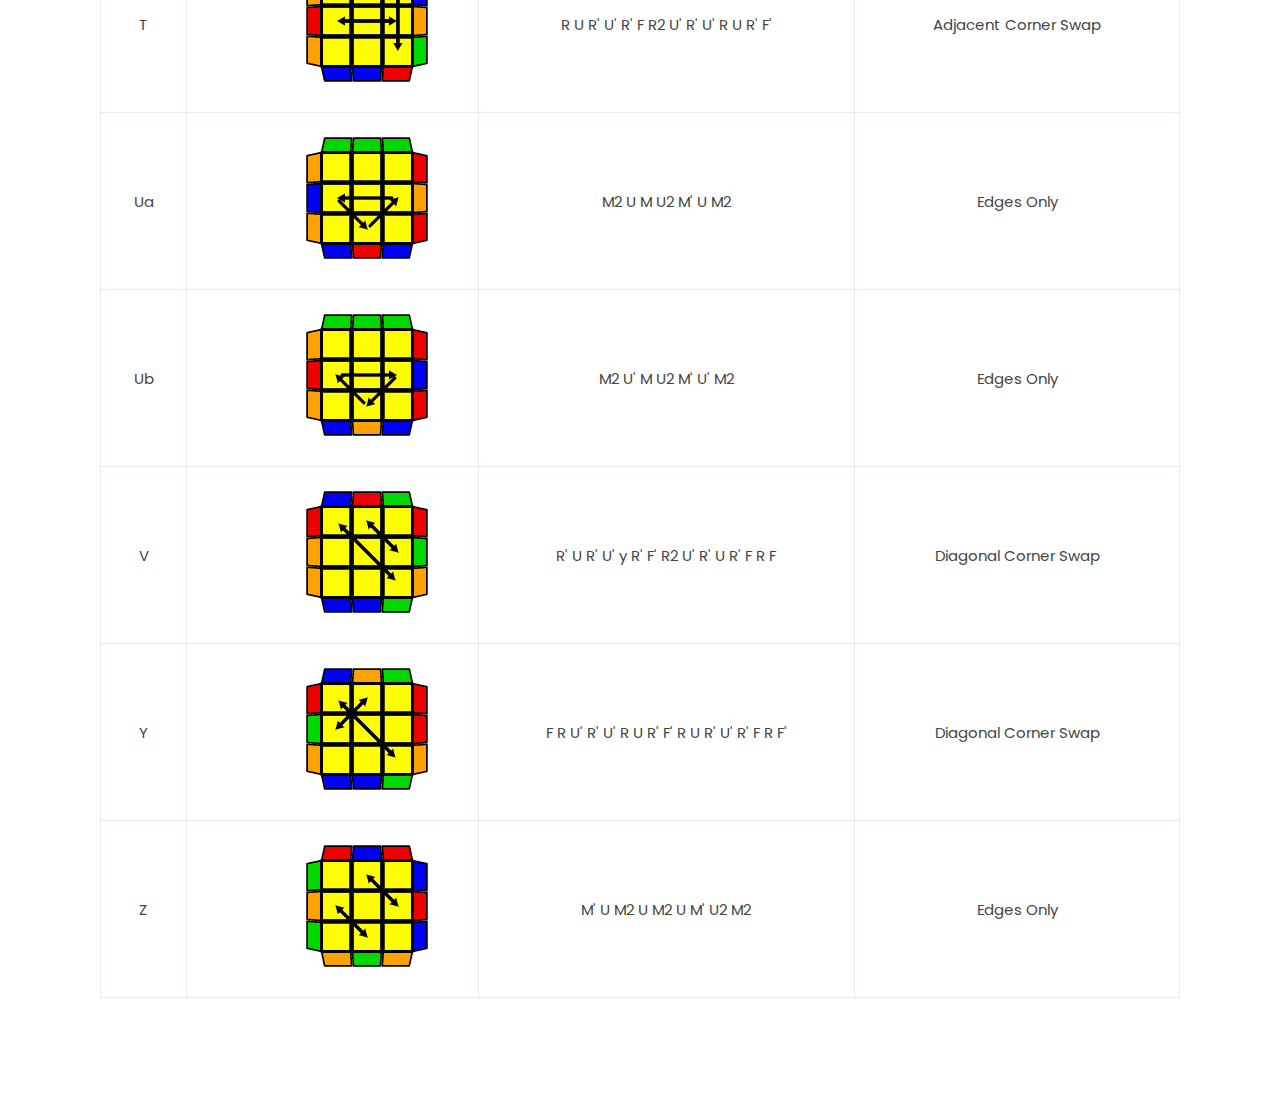
<file: Website rubik/pll.html>
<!DOCTYPE html>
<html lang="en">
<head>
    <meta charset="UTF-8">
    <title>Website Tutorial Rubik</title>
    <link rel="stylesheet" href="pll.css">
</head>
<body>
  <section>
      <div class="circle"></div>
      <header>
          <a href="home.html"><img src="img/logo.png" class="logo"></a>
          <ul>
              <li><a href="index.html">Home</a></li>
              <li><a href="CFOP.html">Tutorial</a></li>
              <li><a href="oll.html">OLL</a></li>
              <li><a href="pll.html">PLL</a></li>
              <li><a href="wv.html">WV</a></li>
            </ul>
        </header>
<div class="content">
            <div class="textBox">
            <h1 style="text-align: center;">PLL</h1>
            <h3 style="text-align: center;">PLL (Permutation of the Last Layer) solves the cube after OLL. This is the last step of the CFOP method.</h3>
            </div>
            <div class="table">
                <table>
                  <thead>
                    <tr>
                      <th>Name</th>
                      <th>Case</th>
                      <th>Algorithm</th>
                      <th>Group</th>
                    </tr>
                  </thead>
            
                  <tbody>
                    <tr>
                      <td style="text-align: center;">Aa</td>
                      <td><img src="[data-uri]" alt=""></td>
                      <td style="text-align: center;">x L2 D2 L' U' L D2 L' U L'</td>
                      <td style="text-align: center;">Adjacent Corner Swap</td>
                      </td>
                    </tr>
            
                    <tr>
                      <td style="text-align: center;">Ab</td>
                      <td><img src="[data-uri]" alt=""></td>
                      <td style="text-align: center;">x' L2 D2 L U L' D2 L U' L</td>
                      <td style="text-align: center;">Adjacent Corner Swap</td>
                      </td>
                    </tr>
            
            
                    <tr>
                      <td style="text-align: center;">E</td>
                      <td><img src="[data-uri]" alt=""></td>
                      <td style="text-align: center;">x' L' U L D' L' U' L D L' U' L D' L' U L D</td>
                      <td style="text-align: center;">Diagonal Corner Swap</td>
                      </td>
                    </tr>
            
                    <tr>
                      <td style="text-align: center;">F</td>
                      <td><img src="[data-uri]" alt=""></td>
                      <td style="text-align: center;">M U' r U2 r' U' R U' R' M'</td>
                      <td style="text-align: center;">R' U' F' R U R' U' R' F R2 U' R' U' R U R' U R</td>
                      </td>
                    </tr>

                    <tr>
                      <td style="text-align: center;">Ga</td>
                      <td><img src="[data-uri]" alt=""></td>
                      <td style="text-align: center;">R2 U R' U R' U' R U' R2 U' D R' U R D'</td>
                      <td style="text-align: center;">Adjacent Corner Swap</td>
                      </td>
                    </tr>

                    <tr>
                      <td style="text-align: center;">Gb</td>
                      <td><img src="[data-uri]" alt=""></td>
                      <td style="text-align: center;">R' U' R U D' R2 U R' U R U' R U' R2 D</td>
                      <td style="text-align: center;">Adjacent Corner Swap</td>
                      </td>
                    </tr>

                    <tr>
                      <td style="text-align: center;">Gc</td>
                      <td><img src="[data-uri]" alt=""></td>
                      <td style="text-align: center;">R2 U' R U' R U R' U R2 U D' R U' R' D</td>
                      <td style="text-align: center;">Adjacent Corner Swap</td>
                      </td>
                    </tr>

                    <tr>
                      <td style="text-align: center;">Gd</td>
                      <td><img src="[data-uri]" alt=""></td>
                      <td style="text-align: center;">R U R' U' D R2 U' R U' R' U R' U R2 D'</td>
                      <td style="text-align: center;">Adjacent Corner Swap</td>
                      </td>
                    </tr>

                    <tr>
                      <td style="text-align: center;">H</td>
                      <td><img src="[data-uri]" alt=""></td>
                      <td style="text-align: center;">M2 U M2 U2 M2 U M2</td>
                      <td style="text-align: center;">Edges Only</td>
                      </td>
                    </tr>

                    <tr>
                      <td style="text-align: center;">Ja</td>
                      <td><img src="[data-uri]" alt=""></td>
                      <td style="text-align: center;">x R2 F R F' R U2 r' U r U2</td>
                      <td style="text-align: center;">Adjacent Corner Swap</td>
                      </td>
                    </tr>

                    <tr>
                      <td style="text-align: center;">Jb</td>
                      <td><img src="[data-uri]" alt=""></td>
                      <td style="text-align: center;">R U R' F' R U R' U' R' F R2 U' R'</td>
                      <td style="text-align: center;">Adjacent Corner Swap</td>
                      </td>
                    </tr>

                    <tr>
                      <td style="text-align: center;">Na</td>
                      <td><img src="[data-uri]" alt=""></td>
                      <td style="text-align: center;">R U R' U R U R' F' R U R' U' R' F R2 U' R' U2 R U' R'</td>
                      <td style="text-align: center;">Diagonal Corner Swap</td>
                      </td>
                    </tr>

                    <tr>
                      <td style="text-align: center;">Nb</td>
                      <td><img src="[data-uri]" alt=""></td>
                      <td style="text-align: center;">R' U R U' R' F' U' F R U R' F R' F' R U' R</td>
                      <td style="text-align: center;">Diagonal Corner Swap</td>
                      </td>
                    </tr>

                    <tr>
                      <td style="text-align: center;">Ra</td>
                      <td><img src="[data-uri]" alt=""></td>
                      <td style="text-align: center;">R U' R' U' R U R D R' U' R D' R' U2 R'</td>
                      <td style="text-align: center;">Adjacent Corner Swap</td>
                      </td>
                    </tr>

                    <tr>
                      <td style="text-align: center;">Rb</td>
                      <td><img src="[data-uri]" alt=""></td>
                      <td style="text-align: center;">R2 F R U R U' R' F' R U2 R' U2 R</td>
                      <td style="text-align: center;">Adjacent Corner Swap</td>
                      </td>
                    </tr>

                    <tr>
                      <td style="text-align: center;">T</td>
                      <td><img src="[data-uri]" alt=""></td>
                      <td style="text-align: center;">R U R' U' R' F R2 U' R' U' R U R' F'</td>
                      <td style="text-align: center;">Adjacent Corner Swap</td>
                      </td>
                    </tr>

                    <tr>
                      <td style="text-align: center;">Ua</td>
                      <td><img src="[data-uri]" alt=""></td>
                      <td style="text-align: center;">M2 U M U2 M' U M2</td>
                      <td style="text-align: center;">Edges Only</td>
                      </td>
                    </tr>

                    <tr>
                      <td style="text-align: center;">Ub</td>
                      <td><img src="[data-uri]" alt=""></td>
                      <td style="text-align: center;">M2 U' M U2 M' U' M2</td>
                      <td style="text-align: center;">Edges Only</td>
                      </td>
                    </tr>

                    <tr>
                      <td style="text-align: center;">V</td>
                      <td><img src="[data-uri]" alt=""></td>
                      <td style="text-align: center;">R' U R' U' y R' F' R2 U' R' U R' F R F</td>
                      <td style="text-align: center;">Diagonal Corner Swap</td>
                      </td>
                    </tr>

                    <tr>
                      <td style="text-align: center;">Y</td>
                      <td><img src="[data-uri]" alt=""></td>
                      <td style="text-align: center;">F R U' R' U' R U R' F' R U R' U' R' F R F'</td>
                      <td style="text-align: center;">Diagonal Corner Swap</td>
                      </td>
                    </tr>

                    <tr>
                      <td style="text-align: center;">Z</td>
                      <td><img src="[data-uri]" alt=""></td>
                      <td style="text-align: center;">M' U M2 U M2 U M' U2 M2</td>
                      <td style="text-align: center;">Edges Only</td>
                      </td>
                    </tr>
</file>
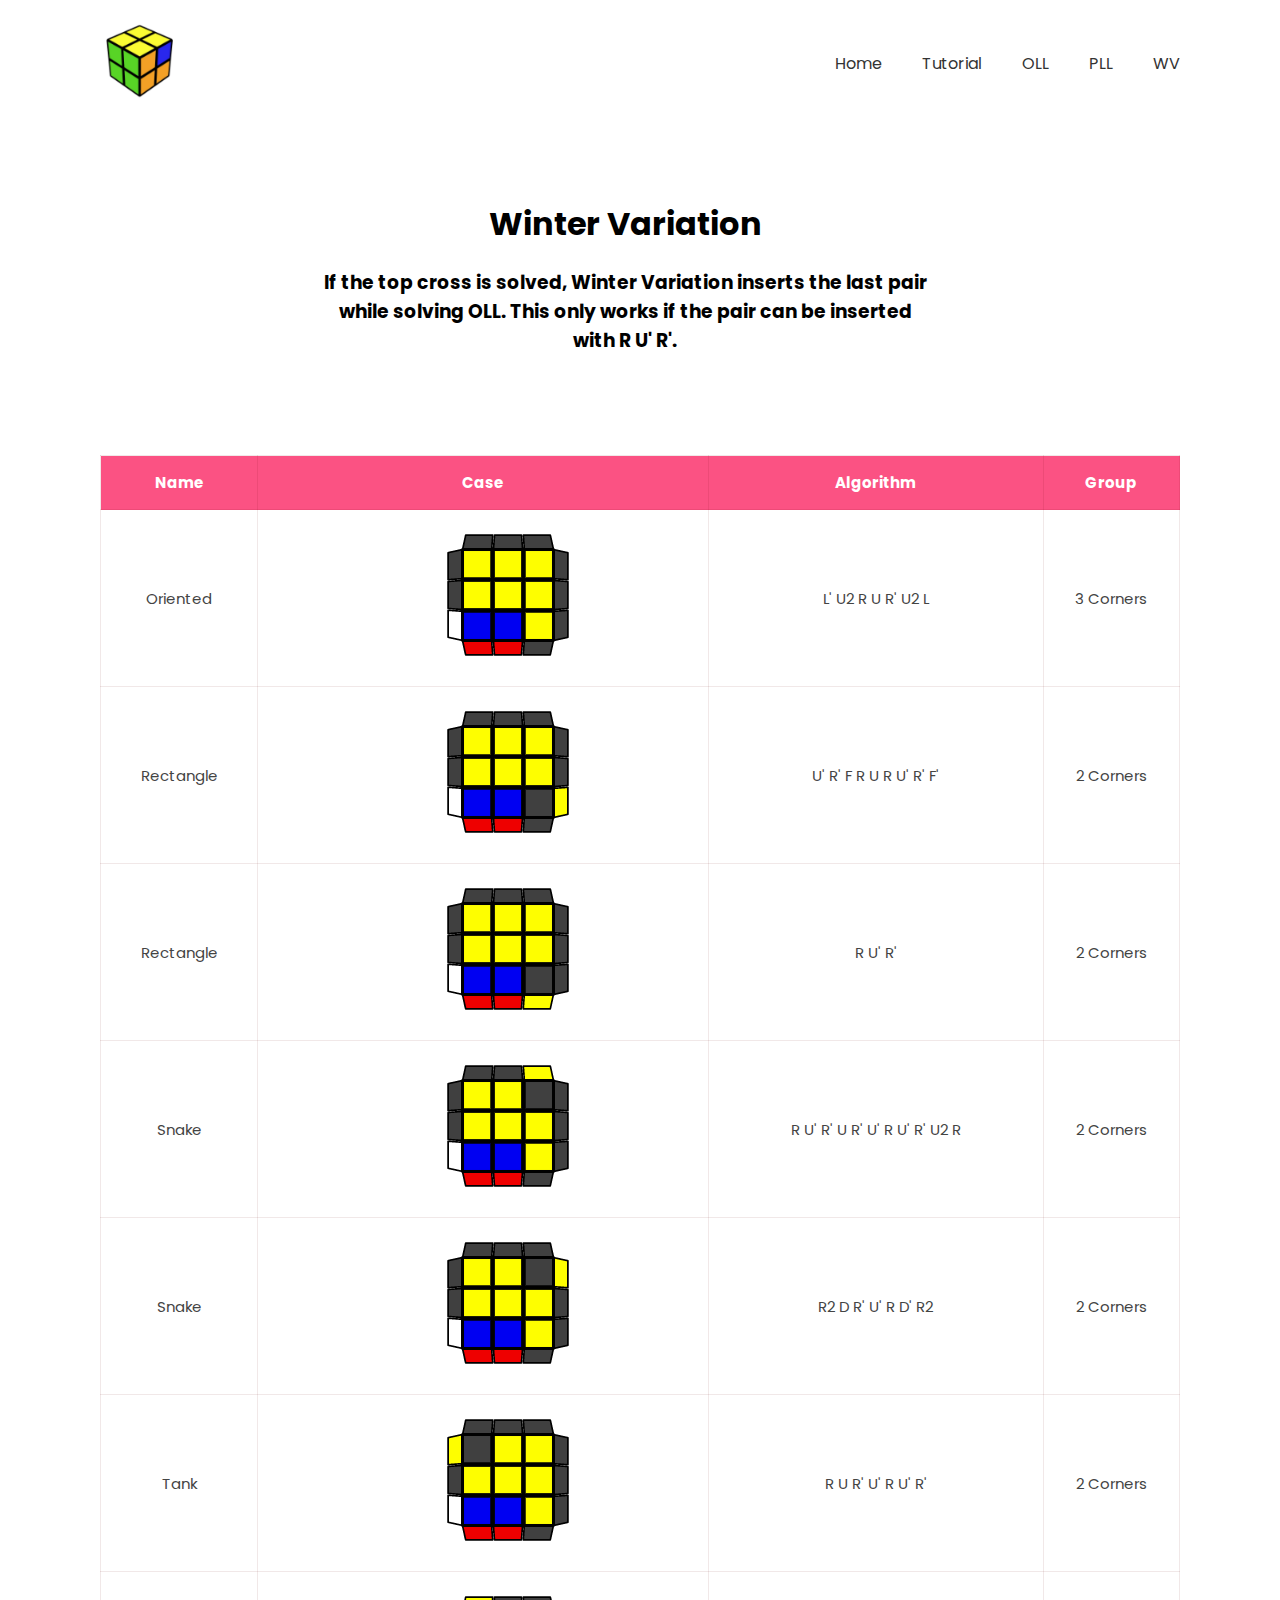
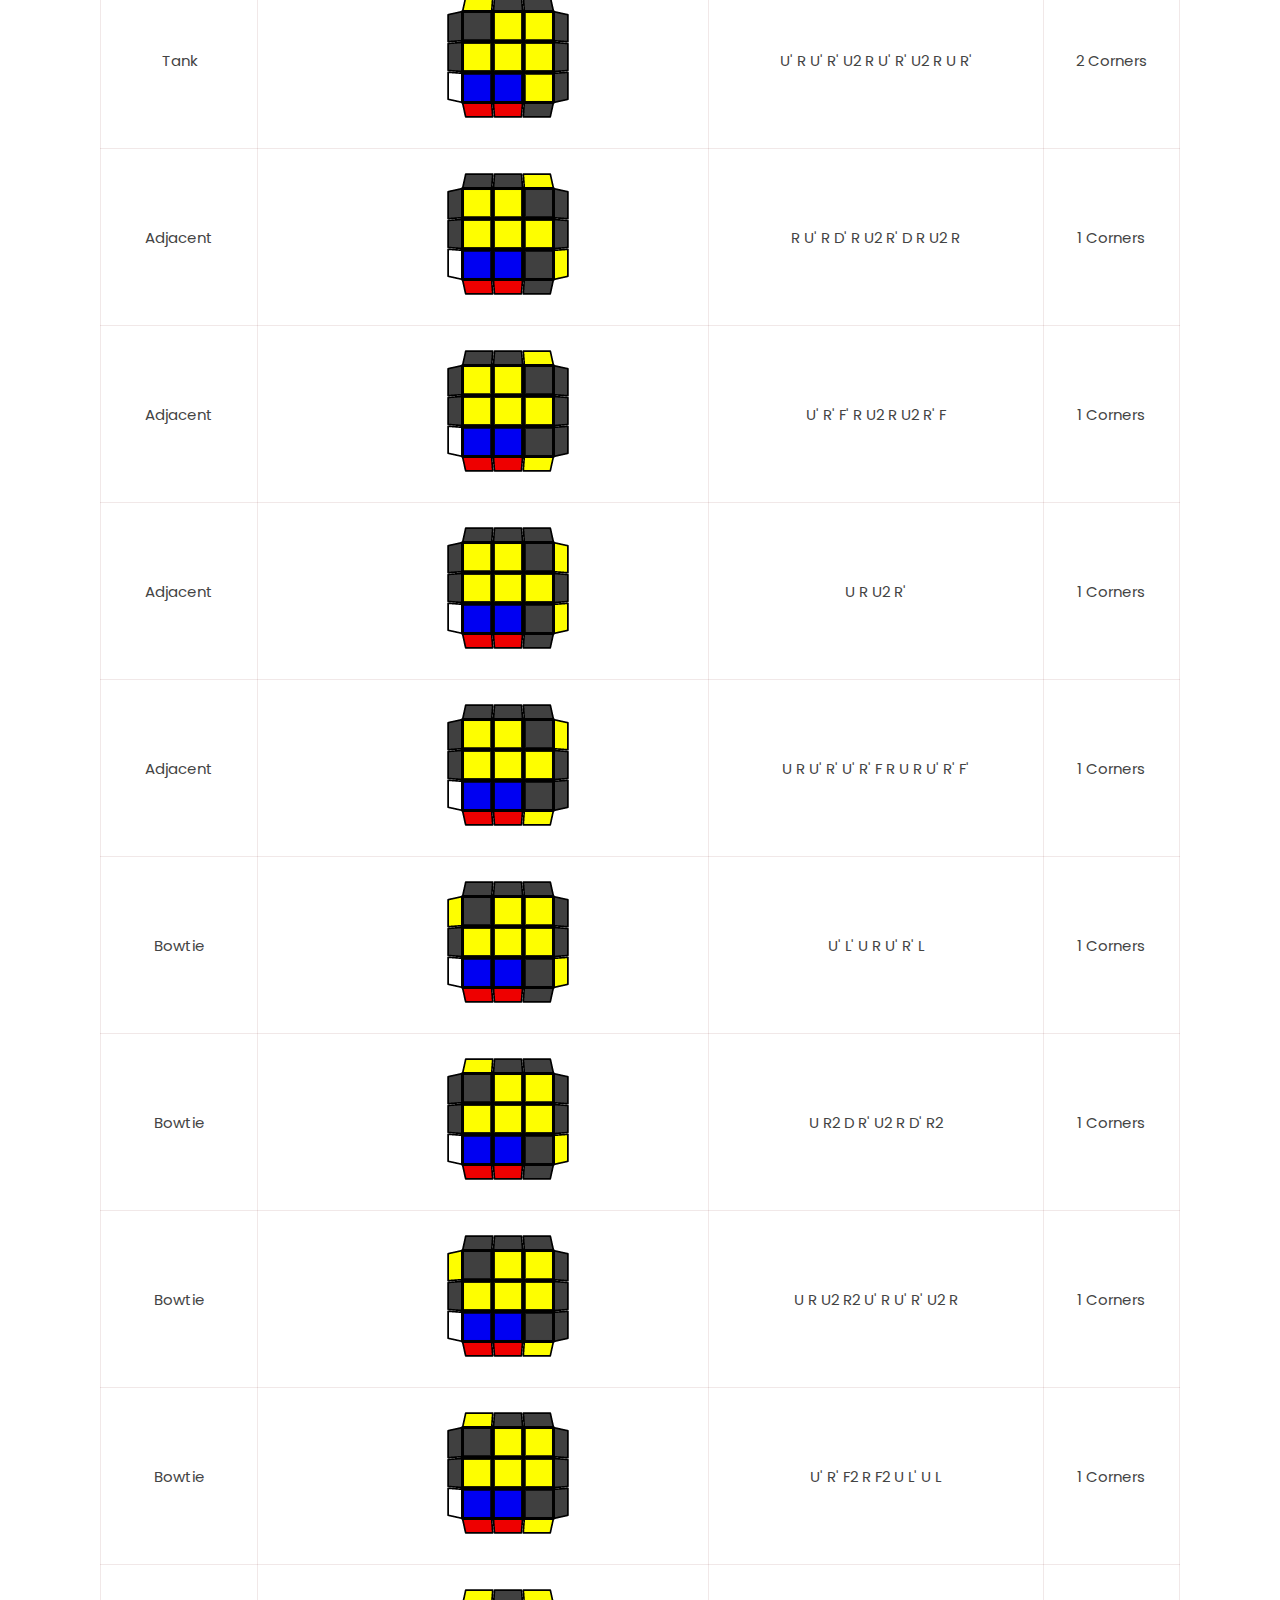
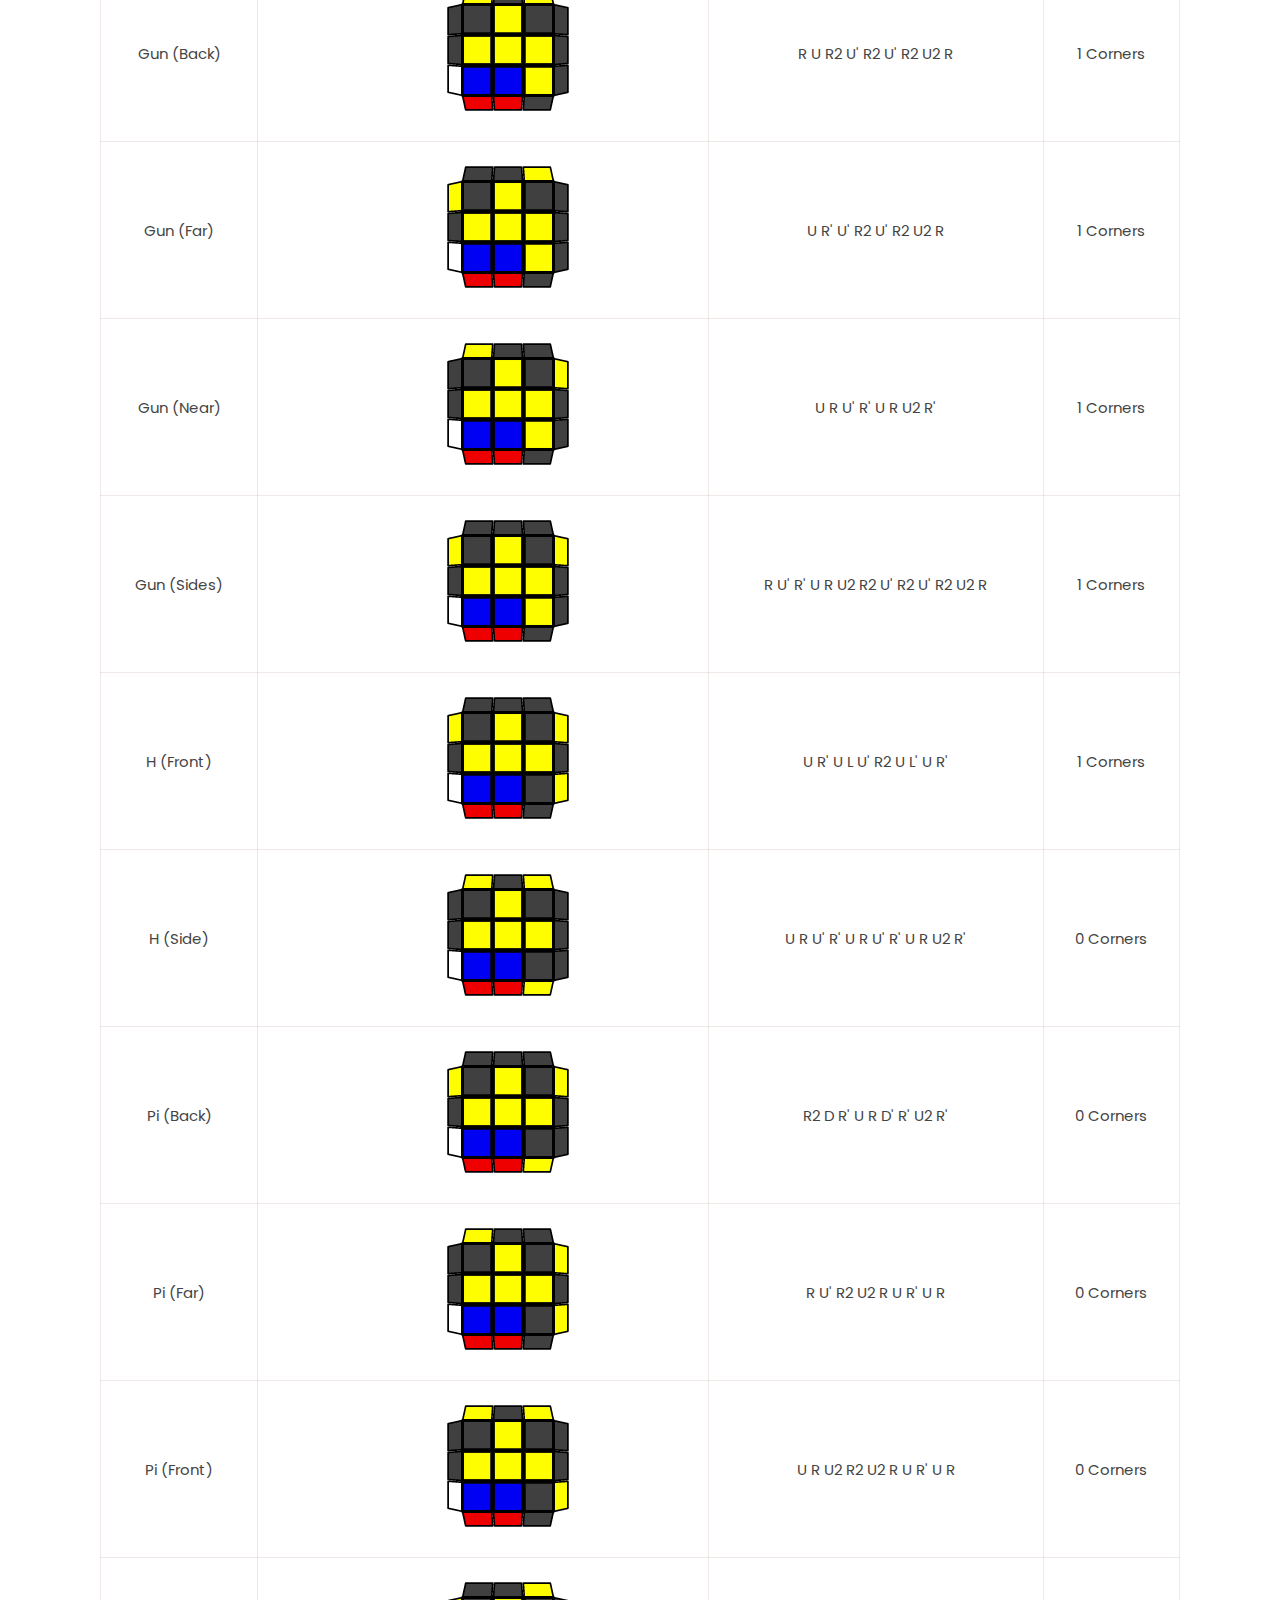
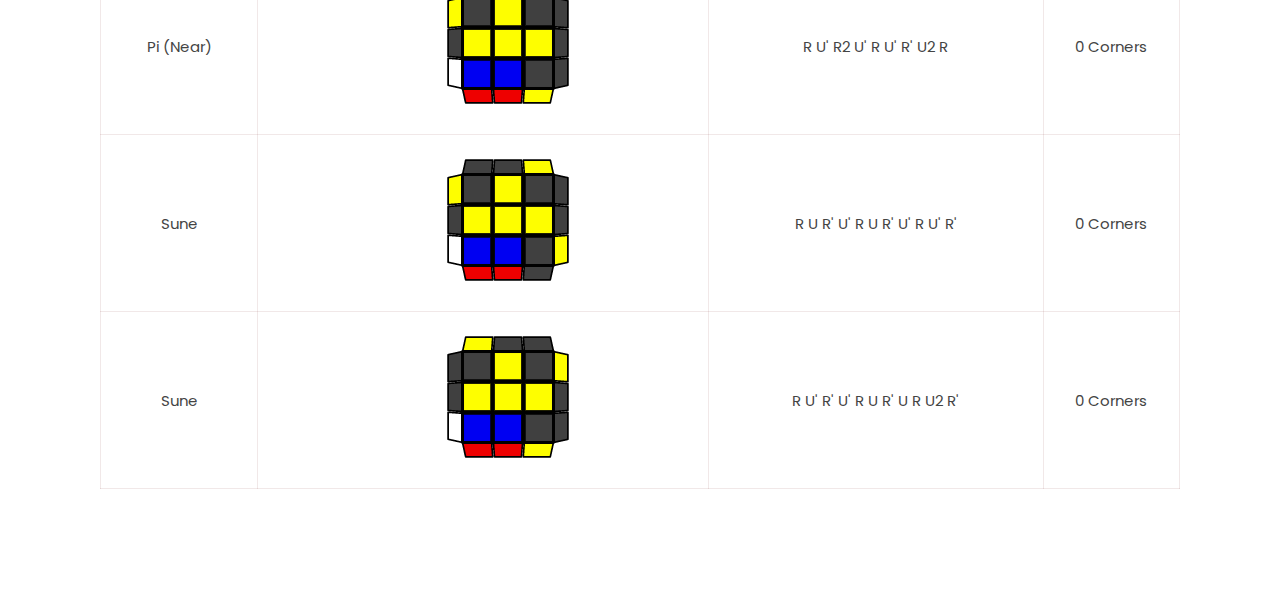
<file: Website rubik/wv.html>
<!DOCTYPE html>
<html lang="en">
<head>
    <meta charset="UTF-8">
    <title>Website Tutorial Rubik</title>
    <link rel="stylesheet" href="wv.css">
</head>
<body>
  <section>
      <div class="circle"></div>
      <header>
          <a href="home.html"><img src="img/logo.png" class="logo"></a>
          <ul>
              <li><a href="index.html">Home</a></li>
              <li><a href="CFOP.html">Tutorial</a></li>
              <li><a href="oll.html">OLL</a></li>
              <li><a href="pll.html">PLL</a></li>
              <li><a href="wv.html">WV</a></li>
            </ul>
        </header>
<div class="content">
            <div class="textBox">
            <h1 style="text-align: center;">Winter Variation</h1>
            <h3 style="text-align: center;">If the top cross is solved, Winter Variation inserts the last pair while solving OLL.
                This only works if the pair can be inserted with R U' R'.</h3>
            </div>
            <div class="table">
                <table>
                  <thead>
                    <tr>
                      <th>Name</th>
                      <th>Case</th>
                      <th>Algorithm</th>
                      <th>Group</th>
                    </tr>
                  </thead>
            
                  <tbody>
                    <tr>
                      <td style="text-align: center;">Oriented</td>
                      <td><img src="[data-uri]" alt=""></td>
                      <td style="text-align: center;">L' U2 R U R' U2 L</td>
                      <td style="text-align: center;">3 Corners</td>
                      </td>
                    </tr>
            
                    <tr>
                      <td style="text-align: center;">Rectangle</td>
                      <td><img src="[data-uri]" alt=""></td>
                      <td style="text-align: center;">U' R' F R U R U' R' F'</td>
                      <td style="text-align: center;">2 Corners</td>
                      </td>
                    </tr>
            
            
                    <tr>
                      <td style="text-align: center;">Rectangle</td>
                      <td><img src="[data-uri]" alt=""></td>
                      <td style="text-align: center;">R U' R'</td>
                      <td style="text-align: center;">2 Corners</td>
                      </td>
                    </tr>
            
                    <tr>
                      <td style="text-align: center;">Snake</td>
                      <td><img src="[data-uri]" alt=""></td>
                      <td style="text-align: center;">R U' R' U R' U' R U' R' U2 R</td>
                      <td style="text-align: center;">2 Corners</td>
                      </td>
                    </tr>

                    <tr>
                      <td style="text-align: center;">Snake</td>
                      <td><img src="[data-uri]" alt=""></td>
                      <td style="text-align: center;">R2 D R' U' R D' R2</td>
                      <td style="text-align: center;">2 Corners</td>
                      </td>
                    </tr>

                    <tr>
                      <td style="text-align: center;">Tank</td>
                      <td><img src="[data-uri]" alt=""></td>
                      <td style="text-align: center;">R U R' U' R U' R'</td>
                      <td style="text-align: center;">2 Corners</td>
                      </td>
                    </tr>

                    <tr>
                      <td style="text-align: center;">Tank</td>
                      <td><img src="[data-uri]" alt=""></td>
                      <td style="text-align: center;">U' R U' R' U2 R U' R' U2 R U R'</td>
                      <td style="text-align: center;">2 Corners</td>
                      </td>
                    </tr>

                    <tr>
                      <td style="text-align: center;">Adjacent</td>
                      <td><img src="[data-uri]" alt=""></td>
                      <td style="text-align: center;">R U' R D' R U2 R' D R U2 R</td>
                      <td style="text-align: center;">1 Corners</td>
                      </td>
                    </tr>

                    <tr>
                      <td style="text-align: center;">Adjacent</td>
                      <td><img src="[data-uri]" alt=""></td>
                      <td style="text-align: center;">U' R' F' R U2 R U2 R' F</td>
                      <td style="text-align: center;">1 Corners</td>
                      </td>
                    </tr>

                    <tr>
                      <td style="text-align: center;">Adjacent</td>
                      <td><img src="[data-uri]" alt=""></td>
                      <td style="text-align: center;">U R U2 R'</td>
                      <td style="text-align: center;">1 Corners</td>
                      </td>
                    </tr>

                    <tr>
                        <td style="text-align: center;">Adjacent</td>
                        <td><img src="[data-uri]" alt=""></td>
                        <td style="text-align: center;">U R U' R' U' R' F R U R U' R' F'</td>
                        <td style="text-align: center;">1 Corners</td>
                        </td>
                      </tr>

                    <tr>
                      <td style="text-align: center;">Bowtie</td>
                      <td><img src="[data-uri]" alt=""></td>
                      <td style="text-align: center;">U' L' U R U' R' L</td>
                      <td style="text-align: center;">1 Corners</td>
                      </td>
                    </tr>

                    <tr>
                      <td style="text-align: center;">Bowtie</td>
                      <td><img src="[data-uri]" alt=""></td>
                      <td style="text-align: center;">U R2 D R' U2 R D' R2</td>
                      <td style="text-align: center;">1 Corners</td>
                      </td>
                    </tr>

                    <tr>
                      <td style="text-align: center;">Bowtie</td>
                      <td><img src="[data-uri]" alt=""></td>
                      <td style="text-align: center;">U R U2 R2 U' R U' R' U2 R</td>
                      <td style="text-align: center;">1 Corners</td>
                      </td>
                    </tr>

                    <tr>
                      <td style="text-align: center;">Bowtie</td>
                      <td><img src="[data-uri]" alt=""></td>
                      <td style="text-align: center;">U' R' F2 R F2 U L' U L</td>
                      <td style="text-align: center;">1 Corners</td>
                      </td>
                    </tr>

                    <tr>
                      <td style="text-align: center;">Gun (Back)</td>
                      <td><img src="[data-uri]" alt=""></td>
                      <td style="text-align: center;">R U R2 U' R2 U' R2 U2 R</td>
                      <td style="text-align: center;">1 Corners</td>
                      </td>
                    </tr>

                    <tr>
                      <td style="text-align: center;">Gun (Far)</td>
                      <td><img src="[data-uri]" alt=""></td>
                      <td style="text-align: center;">U R' U' R2 U' R2 U2 R</td>
                      <td style="text-align: center;">1 Corners</td>
                      </td>
                    </tr>

                    <tr>
                      <td style="text-align: center;">Gun (Near)</td>
                      <td><img src="[data-uri]" alt=""></td>
                      <td style="text-align: center;">U R U' R' U R U2 R'</td>
                      <td style="text-align: center;">1 Corners</td>
                      </td>
                    </tr>

                    <tr>
                      <td style="text-align: center;">Gun (Sides)</td>
                      <td><img src="[data-uri]" alt=""></td>
                      <td style="text-align: center;">R U' R' U R U2 R2 U' R2 U' R2 U2 R</td>
                      <td style="text-align: center;">1 Corners</td>
                      </td>
                    </tr>

                    <tr>
                      <td style="text-align: center;">H (Front)</td>
                      <td><img src="[data-uri]" alt=""></td>
                      <td style="text-align: center;">U R' U L U' R2 U L' U R'</td>
                      <td style="text-align: center;">1 Corners</td>
                      </td>
                    </tr>

                    <tr>
                      <td style="text-align: center;">H (Side)</td>
                      <td><img src="[data-uri]" alt=""></td>
                      <td style="text-align: center;">U R U' R' U R U' R' U R U2 R'</td>
                      <td style="text-align: center;">0 Corners</td>
                      </td>
                    </tr>

                    <tr>
                      <td style="text-align: center;">Pi (Back)</td>
                      <td><img src="[data-uri]" alt=""></td>
                      <td style="text-align: center;">R2 D R' U R D' R' U2 R'</td>
                      <td style="text-align: center;">0 Corners</td>
                      </td>
                    </tr>

                    <tr>
                      <td style="text-align: center;">Pi (Far)</td>
                      <td><img src="[data-uri]" alt=""></td>
                      <td style="text-align: center;">R U' R2 U2 R U R' U R</td>
                      <td style="text-align: center;">0 Corners</td>
                      </td>
                    </tr>

                    <tr>
                      <td style="text-align: center;">Pi (Front)</td>
                      <td><img src="[data-uri]" alt=""></td>
                      <td style="text-align: center;">U R U2 R2 U2 R U R' U R</td>
                      <td style="text-align: center;">0 Corners</td>
                      </td>
                    </tr>

                    <tr>
                      <td style="text-align: center;">Pi (Near)</td>
                      <td><img src="[data-uri]" alt=""></td>
                      <td style="text-align: center;">R U' R2 U' R U' R' U2 R</td>
                      <td style="text-align: center;">0 Corners</td>
                      </td>
                    </tr>

                    <tr>
                      <td style="text-align: center;">Sune</td>
                      <td><img src="[data-uri]" alt=""></td>
                      <td style="text-align: center;">R U R' U' R U R' U' R U' R'</td>
                      <td style="text-align: center;">0 Corners</td>
                      </td>
                    </tr>

                    <tr>
                      <td style="text-align: center;">Sune</td>
                      <td><img src="[data-uri]" alt=""></td>
                      <td style="text-align: center;">R U' R' U' R U R' U R U2 R'</td>
                      <td style="text-align: center;">0 Corners</td>
                      </td>
                    </tr>
</file>
<file: Website rubik/style.css>
*{
    margin: 0;
    padding: 0;
    font-family: sans-serif;
}
.container
{
    width: 100%;
    min-height: 100vh;
    padding-left: 8%;
    padding-right: 8%;
    box-sizing: border-box;
    overflow: hidden;
}
.navbar
{
    width: 100%;
    display: flex;
    align-items: center;
}
.logo
{
    width: 80px;
    cursor: pointer;
    margin: 30px 0;
}
.menu-icon 
{
    width: 25px;
    cursor: pointer;
    display: none;
}
nav
{
    flex: 1;
    text-align: right;
}
nav ul li
{
    list-style: none;
    display: inline-block;
    margin-right: 30px;
}
nav ul li a
{
    text-decoration: none;
    color: #000;
    font-size: 14px;
}
nav ul li a:hover
{
    color: #ff5ea2;
}
.row
{
    display: flex;
    justify-content: space-between;
    align-items: center;
    margin: 100px 0;
}
.col-1
{
    flex-basis: 40%;
    position: relative;
    margin-left: 50px;
}
.col-1 h2
{
    font-size: 54px;
}
.col-1 h3
{
    font-size: 30px;
    color: #707070;
    font-weight: 100;
    margin: 20px 0 10px;
}
.col-1 p
{
    font-size: 16px;
    color: #b7b7b7;
    font-weight: 100;
}
.col-1 p
{
    margin: 30px 0;
    font-size: 20px;
}
button
{
    width: 140px;
    border: 0;
    padding: 12px 10px;
    outline: none;
    color: #fff;
    background: linear-gradient(to right, #fb5283, #ff3527);
    border-radius: 6px;
    cursor: pointer;
    transition: width 0.5s;
}
button img
{
    width: 30px;
    display: none;
}
button:hover img
{
    display: block;
}
button:hover
{
    width: 160px;
    display: flex;
    align-items: center;
    justify-content: space-between;
}
.col-1::after
{
    content: '';
    width: 10px;
    height: 57%;
    background: linear-gradient(#ff469f, #ff6062);
    position: absolute;
    left: -40px;
    top: 8px;
}
.col-2
{
    position: relative;
    flex-basis: 60%;
    display: flex;
    align-items: center;
}
.col-2 .rubik
{
    width: 60%;
    margin-right: 50px;
}
.color-box
{
    position: absolute;
    right: 0;
    top: 0;
    background: linear-gradient(#ff54a2, #ff575a);
    border-radius: 20px 0 0 20px;
    height: 100%;
    width: 80%;
    z-index: -1;
    transform: translateX(150px);
}
.social-links img
{
    height: 25px;
    margin: 20px;
    cursor: pointer;
}
.social-links
{
    text-align: center;
}
.aboutme
{
    margin: 0;
    padding: 0;
    background: url() no-repeat;
    background-size: cover;
  }
  .box
  {
    width: 650px;
    background: linear-gradient(#ff54a2, #ff575a);
    padding: 40px;
    text-align: center;
    margin: auto;
    margin-top: 5%;
    color: white;
    font-family: 'Century Gothic',sans-serif;
  }
  .box-img
  {
    border-radius: 50%;
    width: 200px;
    height: 200px;
  }
  .box h1
  {
    font-size: 40px;
    letter-spacing: 4px;
    font-weight: 100;
    margin-bottom: 20px;
  }
  .box h5
  {
    font-size: 20px;
    letter-spacing: 3px;
    font-weight: 100;
    margin-bottom: 40px;
  }
  .box p
  {
    text-align: justify;
    margin-bottom: 40px;
  }
  ul
  {
    margin: 0;
    padding: 0;
  }
  .box li
  {
    display: inline-block;
    margin: 6px;
    list-style: none;
  }
  .box li a
  {
    color: white;
    text-decoration: none;
    font-size: 60px;
    transition: all ease-in-out 250ms;
  }
  .box li a:hover
  {
    color: #b9b9b9;
  }
</file>
<file: Website rubik/CFOP.css>
@import url('https://fonts.googleapis.com/css?family=Poppins:200,300,400,500,600,700,800,900&display=swap');
*
{
    margin: 0;
    padding: 0;
    box-sizing: border-box;
    font-family: 'Poppins', sans-serif;
}
section
{
    position: relative;
    width: 100%;
    min-height: 100vh;
    padding: 100px;
    display: flex;
    justify-content: space-between;
    align-items: center;
    background: #fff;
}
header
{
    position: absolute;
    top: 0;
    left: 0;
    width: 100%;
    padding: 20px 100px;
    display: flex;
    justify-content: space-between;
    align-items: center;
}
header .logo
{
    position: relative;
    max-width: 80px;
}
header ul
{
    position: relative;
    display: flex;
}
header ul li
{
    list-style: none;
}
header ul li a
{
    display: inline-block;
    color: #333;
    font-weight: 400;
    margin-left: 40px;
    text-decoration: none;
}
.child
{
    box-sizing: border-box;
}
.parent
{
    display: flex;
}
section .text h1
{
    font-size: 50px;
}
section .text h4
{
    font-size: 35px;
    margin-bottom: 50px;
}
section .text h5
{
    font-size: 20px;
    margin-bottom: 50px;
}
section .text h6
{
    font-size: 20px;
}
section .rubiks
{
    width: 50%;
    padding-bottom: 110px;
}
section .text iframe
{
    margin-bottom: 50px;
    text-align: center;
}


body
{
    background: #fcfcfc;
}
footer
{
    position: flex;
    background: #111;
    height: auto;
    width: 100vw;
    font-family: "Open Sans";
    padding-top: 40px;
    color: #fff;
}
.footer-content
{
    display: flex;
    align-items: center;
    justify-content: center;
    flex-direction: column;
    text-align: center;
}
.footer-content h3
{
    font-size: 1.8rem;
    font-weight: 400;
    text-transform: capitalize;
    line-height: 3rem;
}
.footer-content p
{
    max-width: 500px;
    margin: 10px auto;
    line-height: 28px;
    font-size: 14px;
}
</file>
<file: Website rubik/oll.css>
@import url('https://fonts.googleapis.com/css?family=Poppins:200,300,400,500,600,700,800,900&display=swap');
*
{
    margin: 0;
    padding: 0;
    box-sizing: border-box;
    font-family: 'Poppins', sans-serif;
}
section
{
    position: relative;
    width: 100%;
    min-height: 100vh;
    padding: 100px;
    display: flex;
    justify-content: space-between;
    align-items: center;
    background: #fff;
}
header
{
    position: absolute;
    top: 0;
    left: 0;
    width: 100%;
    padding: 20px 100px;
    display: flex;
    justify-content: space-between;
    align-items: center;
}
header .logo
{
    position: relative;
    max-width: 80px;
}
header ul
{
    position: relative;
    display: flex;
}
header ul li
{
    list-style: none;
}
header ul li a
{
    display: inline-block;
    color: #333;
    font-weight: 400;
    margin-left: 40px;
    text-decoration: none;
}
section h3
{
    margin-bottom: 500px;
    margin-right: 250px;
}
section h1
{
    margin-bottom: 20px;
    margin-right: 250px;
}
div .textBox
{
    margin-top: 100px;
    margin-left: 220px;
}
div .table_responsive
{
margin-top: 100px
}

@import url('https://fonts.googleapis.com/css2?family=Roboto:wght@300;500&display=swap');
* {
    box-sizing: border-box;
}
body>div{
    min-height: 50vh;
    display: flex;
    font-family: 'Roboto', sans-serif;
}
.table_responsive {
    max-width: 900px;
    background-color: #efefef33;
    padding: 15px;
    overflow: auto;
    margin: auto;
    border-radius: 4px;
}
table {
    width: 100%;
    font-size: 15px;
    color: #444;
    white-space: nowrap;
    border-collapse: collapse;
    margin-top: -400px;
}
table>thead {
    background-color: #fb5283;
    color: #fff;
}
table>thead th {
    padding: 15px;
}
table th,
table td {
    border: 1px solid #66000017;
    padding: 10px 15px;
}
table>tbody>tr>td>img {
    display: inline-block;
    padding-left: 160px;
    object-fit: cover;
}
</file>
<file: Website rubik/pll.css>
@import url('https://fonts.googleapis.com/css?family=Poppins:200,300,400,500,600,700,800,900&display=swap');
*
{
    margin: 0;
    padding: 0;
    box-sizing: border-box;
    font-family: 'Poppins', sans-serif;
}
section
{
    position: relative;
    width: 100%;
    min-height: 100vh;
    padding: 100px;
    display: flex;
    justify-content: space-between;
    align-items: center;
    background: #fff;
}
header
{
    position: absolute;
    top: 0;
    left: 0;
    width: 100%;
    padding: 20px 100px;
    display: flex;
    justify-content: space-between;
    align-items: center;
}
header .logo
{
    position: relative;
    max-width: 80px;
}
header ul
{
    position: relative;
    display: flex;
}
header ul li
{
    list-style: none;
}
header ul li a
{
    display: inline-block;
    color: #333;
    font-weight: 400;
    margin-left: 40px;
    text-decoration: none;
}
section h3
{
    margin-bottom: 500px;
    margin-right: 250px;
}
section h1
{
    margin-bottom: 20px;
    margin-right: 250px;
}
div .textBox
{
    margin-top: 100px;
    margin-left: 220px;
}
div .table_responsive
{
margin-top: 100px
}

@import url('https://fonts.googleapis.com/css2?family=Roboto:wght@300;500&display=swap');
* {
    box-sizing: border-box;
}
body>div{
    min-height: 50vh;
    display: flex;
    font-family: 'Roboto', sans-serif;
}
.table_responsive {
    max-width: 900px;
    background-color: #efefef33;
    padding: 15px;
    overflow: auto;
    margin: auto;
    border-radius: 4px;
}
table {
    width: 100%;
    font-size: 15px;
    color: #444;
    white-space: nowrap;
    border-collapse: collapse;
    margin-top: -400px;
}
table>thead {
    background-color: #fb5283;
    color: #fff;
}
table>thead th {
    padding: 15px;
}
table th,
table td {
    border: 1px solid #66000017;
    padding: 10px 15px;
}
table>tbody>tr>td>img {
    display: inline-block;
    padding-left: 90px;
    object-fit: cover;
}
</file>
<file: Website rubik/wv.css>
@import url('https://fonts.googleapis.com/css?family=Poppins:200,300,400,500,600,700,800,900&display=swap');
*
{
    margin: 0;
    padding: 0;
    box-sizing: border-box;
    font-family: 'Poppins', sans-serif;
}
section
{
    position: relative;
    width: 100%;
    min-height: 100vh;
    padding: 100px;
    display: flex;
    justify-content: space-between;
    align-items: center;
    background: #fff;
}
header
{
    position: absolute;
    top: 0;
    left: 0;
    width: 100%;
    padding: 20px 100px;
    display: flex;
    justify-content: space-between;
    align-items: center;
}
header .logo
{
    position: relative;
    max-width: 80px;
}
header ul
{
    position: relative;
    display: flex;
}
header ul li
{
    list-style: none;
}
header ul li a
{
    display: inline-block;
    color: #333;
    font-weight: 400;
    margin-left: 40px;
    text-decoration: none;
}
section h3
{
    margin-bottom: 500px;
    margin-right: 250px;
}
section h1
{
    margin-bottom: 20px;
    margin-right: 250px;
}
div .textBox
{
    margin-top: 100px;
    margin-left: 220px;
}
div .table_responsive
{
margin-top: 100px
}

@import url('https://fonts.googleapis.com/css2?family=Roboto:wght@300;500&display=swap');
* {
    box-sizing: border-box;
}
body>div{
    min-height: 50vh;
    display: flex;
    font-family: 'Roboto', sans-serif;
}
.table_responsive {
    max-width: 900px;
    background-color: #efefef33;
    padding: 15px;
    overflow: auto;
    margin: auto;
    border-radius: 4px;
}
table {
    width: 100%;
    font-size: 15px;
    color: #444;
    white-space: nowrap;
    border-collapse: collapse;
    margin-top: -400px;
}
table>thead {
    background-color: #fb5283;
    color: #fff;
}
table>thead th {
    padding: 15px;
}
table th,
table td {
    border: 1px solid #66000017;
    padding: 10px 15px;
}
table>tbody>tr>td>img {
    display: inline-block;
    padding-left: 160px;
    object-fit: cover;
}
</file>
